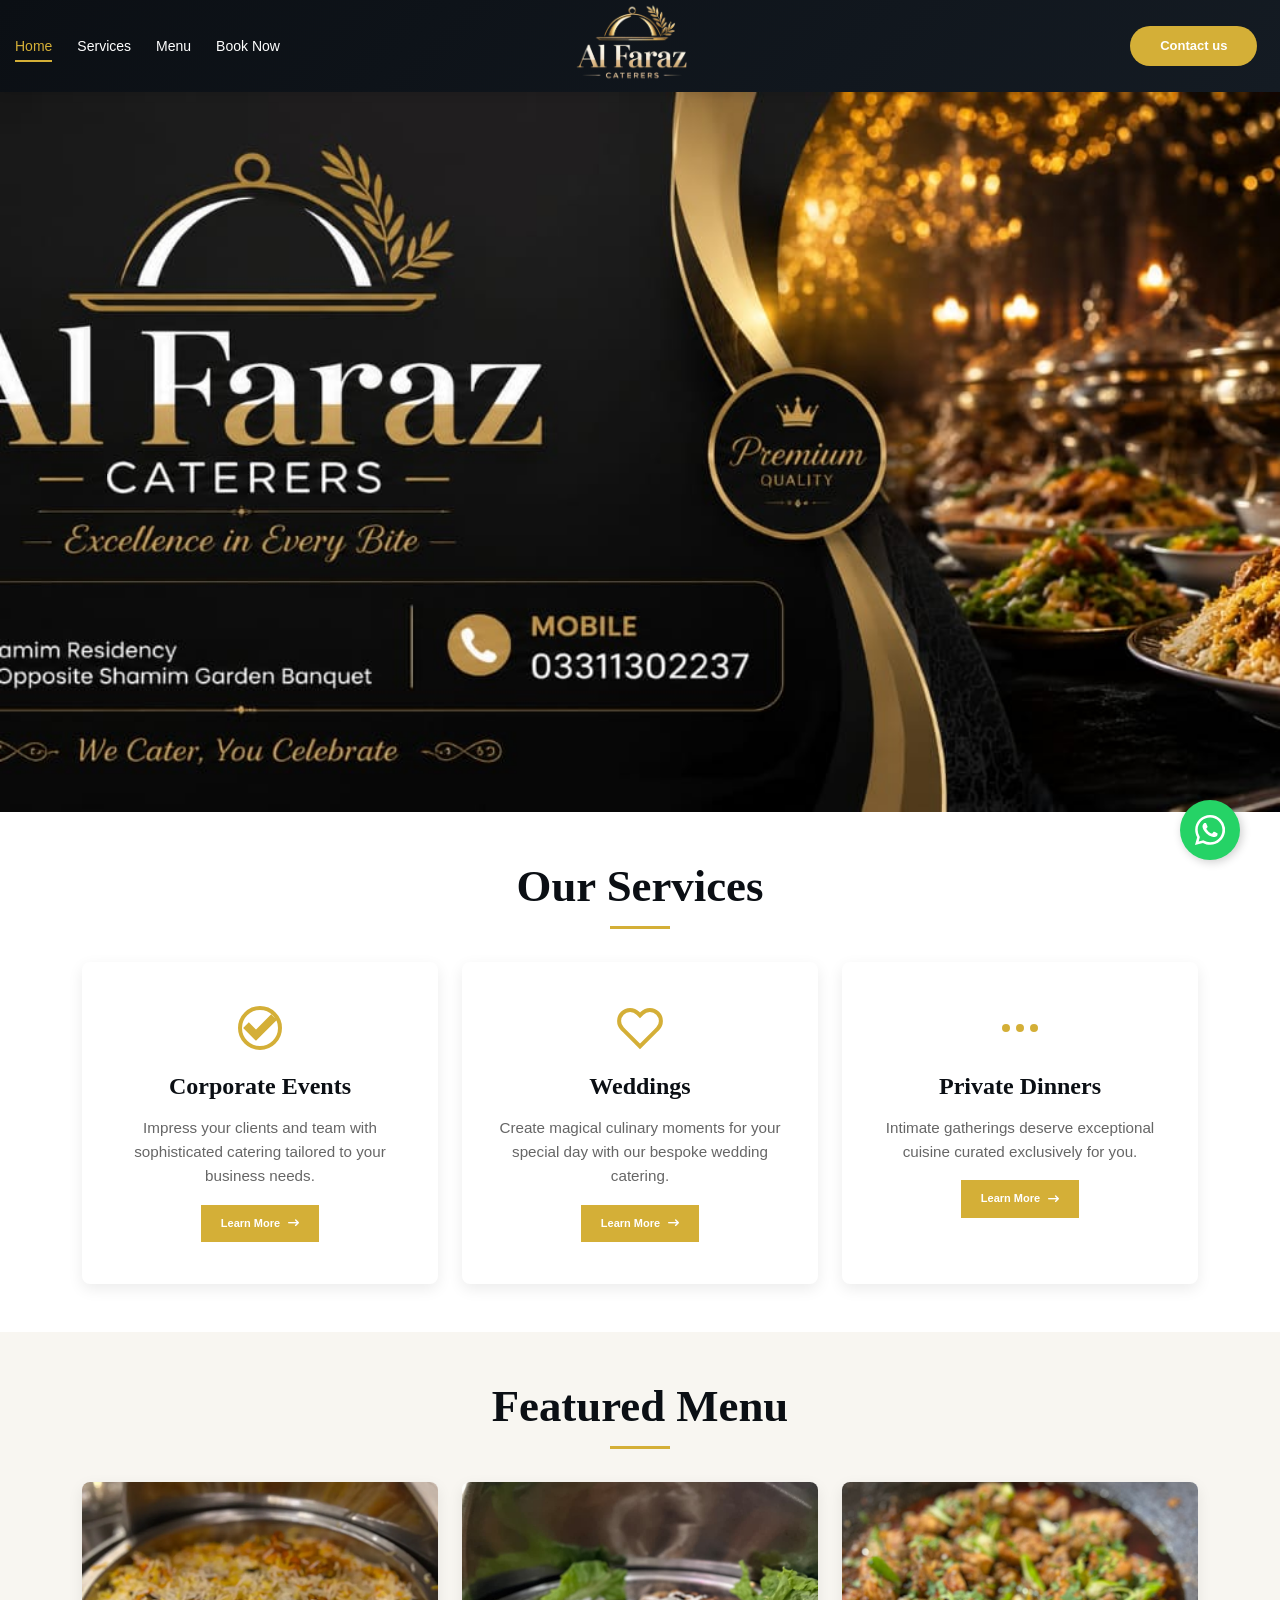
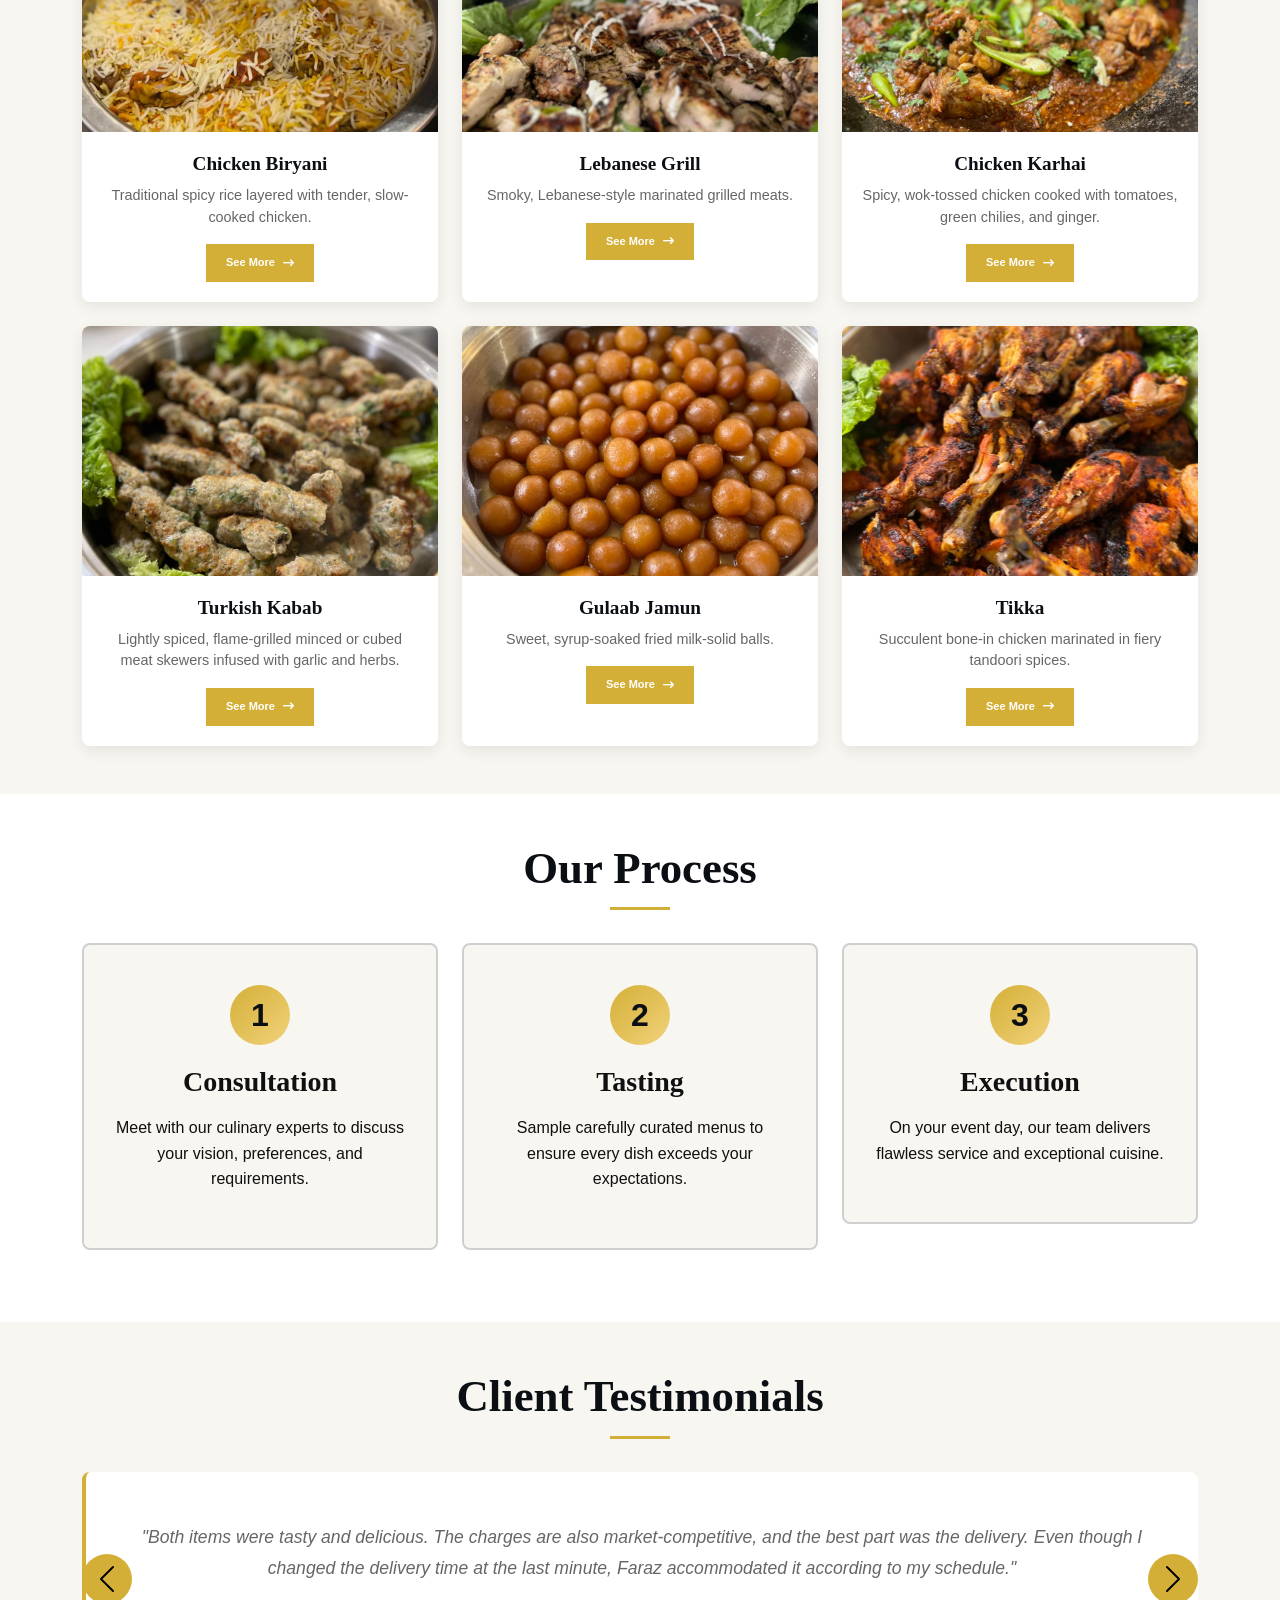
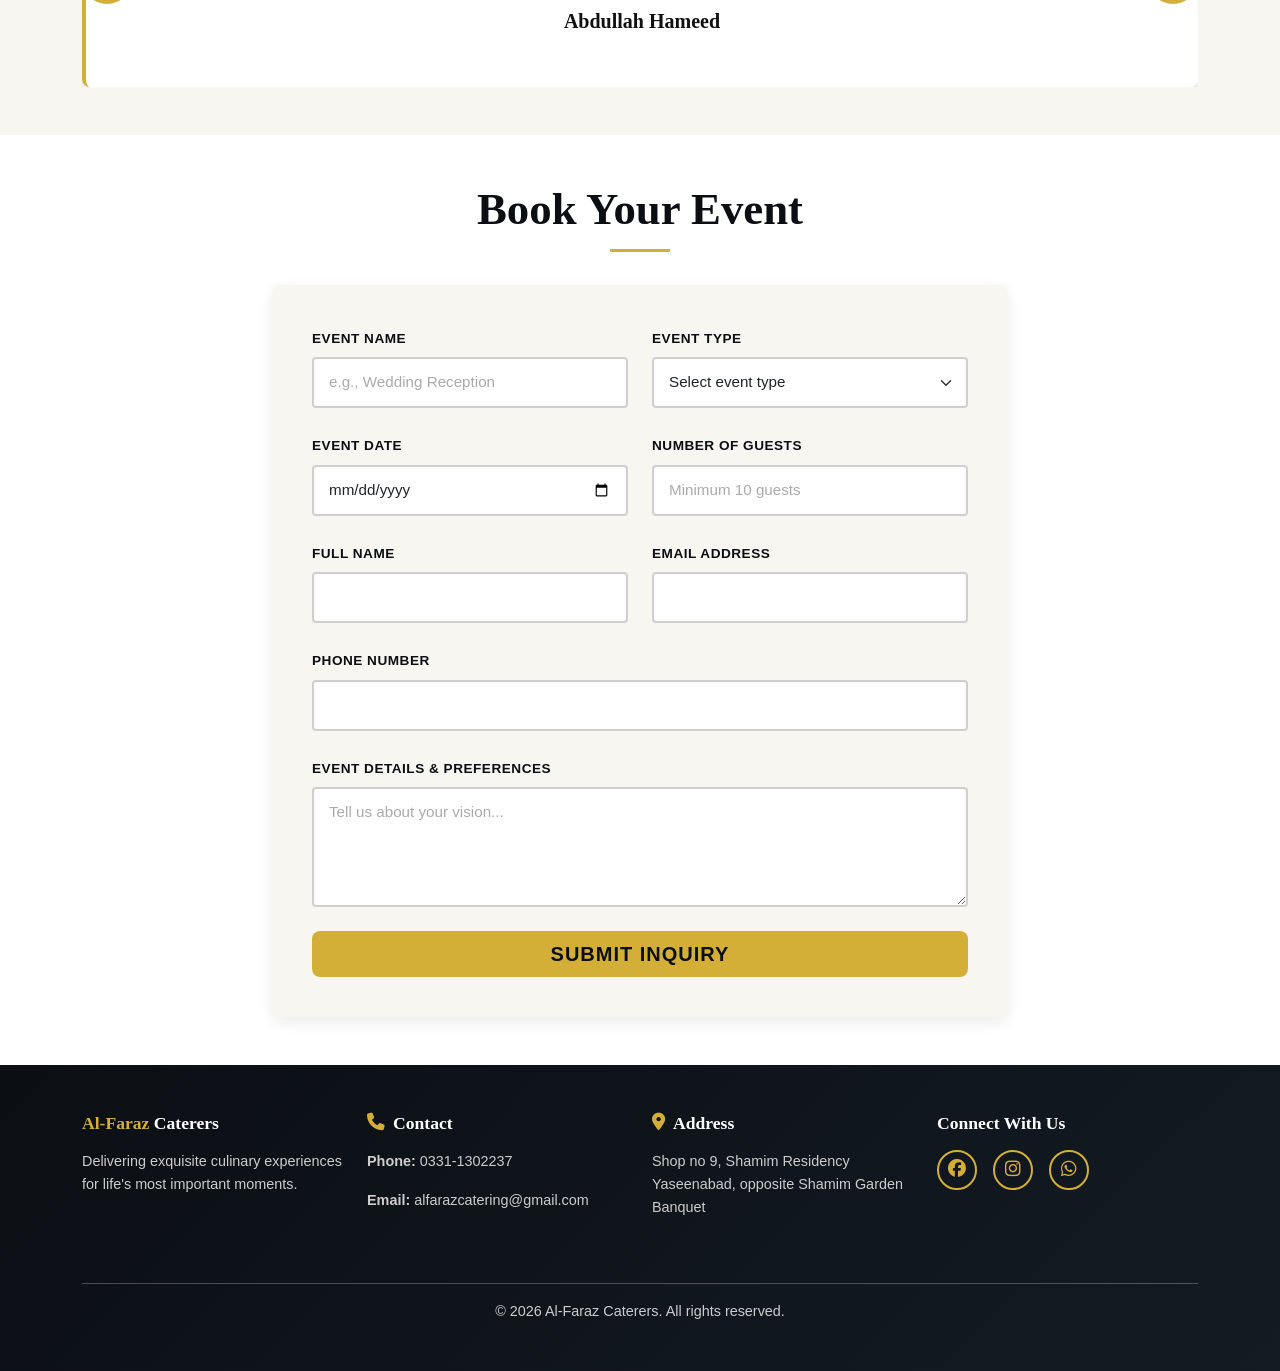
<file: index.html>
<!DOCTYPE html>
<html lang="en">
<head>
  <meta charset="UTF-8">
  <meta name="viewport" content="width=device-width, initial-scale=1.0">

  <!-- SEO Meta Tags -->
  <title>Al-Faraz Catering | Premium Event Catering in Karachi</title>
  <meta name="description" content="Al-Faraz Catering offers premium catering services for weddings, corporate events, and private dinners in Karachi. Authentic Pakistani cuisine and continental fusion. Pakistani, Chinese and BBQ making specialist">
  <meta name="keywords" content="catering, catering Karachi, famous catering, wedding catering, corporate catering, Pakistani catering, Al-Faraz catering, event catering, caterers, faraz catering, faraz caterers">
  <meta name="author" content="Al-Faraz Catering">
  <meta name="robots" content="index, follow">

  <link rel="canonical" href="https://www.alfarazcaterers.com/">

  <!-- Geo tags for local SEO (Karachi) -->
  <meta name="geo.region" content="PK-SD">
  <meta name="geo.placename" content="Karachi, Sindh, Pakistan">
<meta name="geo.position" content="24.917807;67.075572">
<meta name="ICBM" content="24.917807, 67.075572">

  <!-- Open Graph -->
  <meta property="og:site_name" content="Al-Faraz Catering">
  <meta property="og:title" content="Al-Faraz Catering | Premium Event Catering in Karachi">
  <meta property="og:description" content="Premium catering for weddings, corporate events & private dinners. Authentic Pakistani cuisine crafted with passion.">
  <meta property="og:type" content="website">
 
  <!-- og url -->

  <meta property="og:url" content="https://www.alfarazcaterers.com/">
  
  <!-- og image -->

  <meta property="og:image" content="https://www.alfarazcaterers.com/assets/faraz%20logo.png">
  <meta property="og:image:width" content="1200">
  <meta property="og:image:height" content="630">
  <meta property="og:locale" content="en_PK">

  <!-- FIX 4: Favicon  -->
  <link rel="icon" type="image/png" href="/assets/favicon.png">

  <!-- Preload critical assets -->
  <link rel="preload" href="./assets/poster 1.jpeg" as="image" fetchpriority="high">
  <link rel="preconnect" href="https://cdn.jsdelivr.net">
  <link rel="preconnect" href="https://cdnjs.cloudflare.com">

  <!-- Animations -->
  <link href="https://unpkg.com/aos@2.3.1/dist/aos.css" rel="stylesheet">
  <!-- Bootstrap CSS -->
  <link href="https://cdn.jsdelivr.net/npm/bootstrap@5.3.3/dist/css/bootstrap.min.css" rel="stylesheet">
  <!-- Font Awesome -->
  <link rel="stylesheet" href="https://cdnjs.cloudflare.com/ajax/libs/font-awesome/6.5.0/css/all.min.css" media="print" onload="this.media='all'">
  <noscript><link rel="stylesheet" href="https://cdnjs.cloudflare.com/ajax/libs/font-awesome/6.5.0/css/all.min.css"></noscript>
  <!-- Custom CSS -->
  <link rel="stylesheet" href="styles.css">

  <!-- Structured Data -->
  <script type="application/ld+json">
  {
    "@context": "https://schema.org",
    "@type": ["LocalBusiness", "FoodEstablishment"],
    "name": "Al-Faraz Catering",
    "description": "Premium catering services for weddings, corporate events and private dinners in Karachi.",
    "telephone": "+923311302237",
    "email": "alfarazcatering@gmail.com",
    "address": {
  "@type": "PostalAddress",
  "streetAddress": "Shop no 9, Shamim Residency, opposite Shamim Garden Banquet",
  "addressLocality": "Karachi",
  "addressRegion": "Sindh",
  "postalCode": "75950",
  "addressCountry": "PK"
},
"geo": {
  "@type": "GeoCoordinates",
  "latitude": 24.917807,
  "longitude": 67.075572
},
    "servesCuisine": ["Pakistani", "Continental"],
    "priceRange": "$$",
    "url": "https://www.alfarazcaterers.com/",
    "sameAs": [
      "https://www.instagram.com/alfarazcatering"
    ]
  }
  </script>
</head>
<body>

  <!-- Navigation -->
  <header class="header" role="banner">
    <nav class="navbar" id="navbar" aria-label="Main navigation">
      <div class="mylist" role="navigation">
        <ul>
          <li class="nav-item"><a class="nav-link active" aria-current="page" href="index.html">Home</a></li>
          <li class="nav-item"><a class="nav-link" href="services.html">Services</a></li>
          <li class="nav-item"><a class="nav-link" href="menu.html">Menu</a></li>
          <li class="nav-item me-0"><a class="nav-link" href="booking.html">Book Now</a></li>
        </ul>
      </div>

      <div class="logo">
        <a href="index.html">
          <img src="./assets/al faraz without bg.webp" width="160" height="auto" alt="Al-Faraz Catering Logo" fetchpriority="high">
        </a>
      </div>

      <div class="contactBtn">
        <a href="tel:+923311302237" class="contact-btn text-decoration-none" aria-label="Call us">
          <button type="button">Contact us</button>
        </a>
      </div>

      <input type="checkbox" id="click" aria-hidden="true">
      <label class="bar" for="click" id="bar" aria-label="Toggle mobile menu">
        <i class="fa-solid fa-bars" aria-hidden="true"></i>
      </label>

      <div class="list" role="navigation" aria-label="Mobile navigation">
        <ul>
          <li class="nav-item"><a class="nav-link" href="index.html">Home</a></li>
          <li class="nav-item"><a class="nav-link" href="services.html">Services</a></li>
          <li class="nav-item"><a class="nav-link" href="menu.html">Menu</a></li>
          <li class="nav-item me-0"><a class="nav-link" href="booking.html">Book Now</a></li>
        </ul>
        <div class="ps-4">
          <a href="tel:+923311302237" class="contact-btn text-decoration-none">
            <button type="button" class="Btn-2">Contact us</button>
          </a>
        </div>
      </div>
    </nav>
  </header>

  <!-- Hero Carousel -->
  <main>
   
    <div class="hero-section">
      <div class="heroimg">
        
      </div>
    </div>

    <!-- Services Section -->
    <section id="services" class="services-section py-5" aria-labelledby="services-heading">
      <div class="container">
        <h2 id="services-heading" class="text-center mb-5 section-title">Our Services</h2>
        <div class="row g-4">
          <div class="col-md-6 col-lg-4">
            <div class="service-card">
              <div class="service-icon" aria-hidden="true">
                <svg width="48" height="48" viewBox="0 0 24 24" fill="none" stroke="currentColor" stroke-width="2" focusable="false">
                  <path d="M12 2C6.48 2 2 6.48 2 12s4.48 10 10 10 10-4.48 10-10S17.52 2 12 2zm-2 15l-5-5 1.41-1.41L10 14.17l7.59-7.59L19 8l-9 9z"/>
                </svg>
              </div>
              <h3>Corporate Events</h3>
              <p>Impress your clients and team with sophisticated catering tailored to your business needs.</p>
              <div class="ButtonDiv d-flex justify-content-center">
                <a href="./services.html" class="button-Link" aria-label="Learn more about Corporate Events">
                  <button class="myBtn" type="button">Learn More <i class="fa-solid fa-arrow-right-long" aria-hidden="true"></i></button>
                </a>
              </div>
            </div>
          </div>
          <div class="col-md-6 col-lg-4">
            <div class="service-card">
              <div class="service-icon" aria-hidden="true">
                <svg width="48" height="48" viewBox="0 0 24 24" fill="none" stroke="currentColor" stroke-width="2" focusable="false">
                  <path d="M20.84 4.61a5.5 5.5 0 0 0-7.78 0L12 5.67l-1.06-1.06a5.5 5.5 0 0 0-7.78 7.78l1.06 1.06L12 21.23l7.78-7.78 1.06-1.06a5.5 5.5 0 0 0 0-7.78z"/>
                </svg>
              </div>
              <h3>Weddings</h3>
              <p>Create magical culinary moments for your special day with our bespoke wedding catering.</p>
              <div class="ButtonDiv d-flex justify-content-center">
                <a href="./services.html" class="button-Link" aria-label="Learn more about Wedding catering">
                  <button class="myBtn" type="button">Learn More <i class="fa-solid fa-arrow-right-long" aria-hidden="true"></i></button>
                </a>
              </div>
            </div>
          </div>
          <div class="col-md-6 col-lg-4">
            <div class="service-card">
              <div class="service-icon" aria-hidden="true">
                <svg width="48" height="48" viewBox="0 0 24 24" fill="none" stroke="currentColor" stroke-width="2" focusable="false">
                  <circle cx="12" cy="12" r="1"/><circle cx="19" cy="12" r="1"/><circle cx="5" cy="12" r="1"/>
                </svg>
              </div>
              <h3>Private Dinners</h3>
              <p>Intimate gatherings deserve exceptional cuisine curated exclusively for you.</p>
              <div class="ButtonDiv d-flex justify-content-center">
                <a href="./services.html" class="button-Link" aria-label="Learn more about Private Dinners">
                  <button class="myBtn" type="button">Learn More <i class="fa-solid fa-arrow-right-long" aria-hidden="true"></i></button>
                </a>
              </div>
            </div>
          </div>
        </div>
      </div>
    </section>

    <!-- Featured Menu -->
    <section id="menu" class="menu-section py-5" aria-labelledby="menu-heading">
      <div class="container">
        <h2 id="menu-heading" class="text-center mb-5 section-title">Featured Menu</h2>
        <div class="row g-4">

          <div class="col-md-6 col-lg-4">
            <div class="menu-card">
              <div class="menu-image">
                <img src="./assets/chicken biryai.webp" alt="Chicken Raseeli Biryani - slow-cooked beef layered rice" loading="lazy" width="400" height="250">
              </div>
              <div class="menu-content">
                <h4>Chicken Biryani</h4>
                <p>Traditional spicy rice layered with tender, slow-cooked chicken.</p>
                <div class="ButtonDiv d-flex justify-content-center">
                  <a href="./menu.html" class="button-Link" aria-label="See more about Chicken Biryani">
                    <button class="myBtn" type="button">See More <i class="fa-solid fa-arrow-right-long" aria-hidden="true"></i></button>
                  </a>
                </div>
              </div>
            </div>
          </div>

          <div class="col-md-6 col-lg-4">
            <div class="menu-card">
              <div class="menu-image">
                <img src="./assets/lebnize grill.jpeg" alt="Kunafa - shredded pastry with melted cheese and syrup" loading="lazy" width="400" height="250">
              </div>
              <div class="menu-content">
                <h4>Lebanese Grill</h4>
                <p>Smoky, Lebanese-style marinated grilled meats.</p>
                <div class="ButtonDiv d-flex justify-content-center">
                  <a href="./menu.html" class="button-Link" aria-label="See more about Lebanese Grill">
                    <button class="myBtn" type="button">See More <i class="fa-solid fa-arrow-right-long" aria-hidden="true"></i></button>
                  </a>
                </div>
              </div>
            </div>
          </div>

          <div class="col-md-6 col-lg-4">
            <div class="menu-card">
              <div class="menu-image">
                <img src="./assets/chicken karhai.jpeg" alt="Gajar Ka Halwa - carrot dessert with khoya and nuts" loading="lazy" width="400" height="250">
              </div>
              <div class="menu-content">
                <h4>Chicken Karhai</h4>
                <p>Spicy, wok-tossed chicken cooked with tomatoes, green chilies, and ginger.</p>
                <div class="ButtonDiv d-flex justify-content-center">
                  <a href="./menu.html" class="button-Link" aria-label="See more about Chicken Karhai">
                    <button class="myBtn" type="button">See More <i class="fa-solid fa-arrow-right-long" aria-hidden="true"></i></button>
                  </a>
                </div>
              </div>
            </div>
          </div>

          <div class="col-md-6 col-lg-4">
            <div class="menu-card">
              <div class="menu-image">
                <img src="./assets/turkish kabab.jpeg" alt="Raseeli White Biryani - creamy aromatic rice dish" loading="lazy" width="400" height="250">
              </div>
              <div class="menu-content">
                <h4>Turkish Kabab</h4>
                <p>Lightly spiced, flame-grilled minced or cubed meat skewers infused with garlic and herbs.</p>
                <div class="ButtonDiv d-flex justify-content-center">
                  <a href="./menu.html" class="button-Link" aria-label="See more about White Biryani">
                    <button class="myBtn" type="button">See More <i class="fa-solid fa-arrow-right-long" aria-hidden="true"></i></button>
                  </a>
                </div>
              </div>
            </div>
          </div>

          <div class="col-md-6 col-lg-4">
            <div class="menu-card">
              <div class="menu-image">
                <img src="./assets/gulab jamun.jpeg" alt="Mutton Karahi - wok-cooked mutton with ginger and tomatoes" loading="lazy" width="400" height="250">
              </div>
              <div class="menu-content">
                <h4>Gulaab Jamun</h4>
                <p>Sweet, syrup-soaked fried milk-solid balls.</p>
                <div class="ButtonDiv d-flex justify-content-center">
                  <a href="./menu.html" class="button-Link" aria-label="See more about Mutton Karahi">
                    <button class="myBtn" type="button">See More <i class="fa-solid fa-arrow-right-long" aria-hidden="true"></i></button>
                  </a>
                </div>
              </div>
            </div>
          </div>

          <div class="col-md-6 col-lg-4">
            <div class="menu-card">
              <div class="menu-image">
                <img src="./assets/chicken tikka.jpeg" alt="Tikka - tandoori chicken marinated in spices" loading="lazy" width="400" height="250">
              </div>
              <div class="menu-content">
                <h4>Tikka</h4>
                <p>Succulent bone-in chicken marinated in fiery tandoori spices.</p>
                <div class="ButtonDiv d-flex justify-content-center">
                  <a href="./menu.html" class="button-Link" aria-label="See more about Tikka">
                    <button class="myBtn" type="button">See More <i class="fa-solid fa-arrow-right-long" aria-hidden="true"></i></button>
                  </a>
                </div>
              </div>
            </div>
          </div>

        </div>
      </div>
    </section>

    <!-- Process Section -->
    <section id="process" class="process-section py-5" aria-labelledby="process-heading">
      <div class="container">
        <h2 id="process-heading" class="text-center mb-5 section-title">Our Process</h2>
        <div class="row">
          <div class="col-md-4 text-center mb-4">
            <div class="process-step">
              <div class="step-number" aria-hidden="true">1</div>
              <h3 class="mt-3 mb-3">Consultation</h3>
              <p>Meet with our culinary experts to discuss your vision, preferences, and requirements.</p>
            </div>
          </div>
          <div class="col-md-4 text-center mb-4">
            <div class="process-step">
              <div class="step-number" aria-hidden="true">2</div>
              <h3 class="mt-3 mb-3">Tasting</h3>
              <p>Sample carefully curated menus to ensure every dish exceeds your expectations.</p>
            </div>
          </div>
          <div class="col-md-4 text-center mb-4">
            <div class="process-step">
              <div class="step-number" aria-hidden="true">3</div>
              <h3 class="mt-3 mb-3">Execution</h3>
              <p>On your event day, our team delivers flawless service and exceptional cuisine.</p>
            </div>
          </div>
        </div>
      </div>
    </section>

    <!-- Testimonials Section -->
    <section id="testimonials" class="testimonials-section py-5" aria-labelledby="testimonials-heading">
      <div class="container">
        <h2 id="testimonials-heading" class="text-center mb-5 section-title">Client Testimonials</h2>
        <div class="carousel slide" id="testimonialCarousel" data-bs-ride="carousel" data-bs-interval="5000">
          <div class="carousel-inner">
            <div class="carousel-item active">
              <div class="testimonial-card">
                <div class="testimonial-content">
                  <blockquote class="testimonial-text">"Both items were tasty and delicious. The charges are also market-competitive, and the best part was the delivery. Even though I changed the delivery time at the last minute, Faraz accommodated it according to my schedule."</blockquote>
                  <h5 class="mt-4 mb-1">Abdullah Hameed</h5>
                </div>
              </div>
            </div>
            <div class="carousel-item">
              <div class="testimonial-card">
                <div class="testimonial-content">
                  <blockquote class="testimonial-text">"The food was absolutely delicious and prepared to perfection, while the professional service exceeded all of my expectations. Every detail was handled with care, making it a fantastic experience that I would highly recommend to anyone!"</blockquote>
                  <h5 class="mt-4 mb-1">Alizain Zulfiqar</h5>
                </div>
              </div>
            </div>
            <div class="carousel-item">
              <div class="testimonial-card">
                <div class="testimonial-content">
                  <blockquote class="testimonial-text">"I had an absolutely wonderful experience with Al Faraz Caterers and couldn't be more impressed. The food quality was outstanding and the taste was spot on, making it a major highlight of the event."</blockquote>
                  <h5 class="mt-4 mb-1">Khizar Shahid</h5>
                </div>
              </div>
            </div>
          </div>
          <button class="carousel-control-prev test-icon" type="button" data-bs-target="#testimonialCarousel" data-bs-slide="prev" aria-label="Previous testimonial">
            <span class="carousel-control-prev-icon" aria-hidden="true"></span>
          </button>
          <button class="carousel-control-next test-icon" type="button" data-bs-target="#testimonialCarousel" data-bs-slide="next" aria-label="Next testimonial">
            <span class="carousel-control-next-icon" aria-hidden="true"></span>
          </button>
        </div>
      </div>
    </section>

    <!-- Booking Form Section -->
    <section id="booking" class="booking-section py-5" aria-labelledby="booking-heading">
      <div class="container">
        <div class="row">
          <div class="col-lg-8 mx-auto">
            <h2 id="booking-heading" class="text-center mb-5 section-title">Book Your Event</h2>
            <form class="booking-form" id="bookingForm" novalidate>
              <div class="row mb-4">
                <div class="col-md-6">
                  <label for="eventName" class="form-label">Event Name</label>
                  <input type="text" class="form-control" id="eventName" placeholder="e.g., Wedding Reception" required autocomplete="off">
                </div>
                <div class="col-md-6">
                  <label for="eventType" class="form-label">Event Type</label>
                  <select class="form-select" id="eventType" required>
                    <option value="" disabled selected>Select event type</option>
                    <option>Corporate Event</option>
                    <option>Wedding</option>
                    <option>Private Dinner</option>
                    <option>Other</option>
                  </select>
                </div>
              </div>
              <div class="row mb-4">
                <div class="col-md-6">
                  <label for="eventDate" class="form-label">Event Date</label>
                  <input type="date" class="form-control" id="eventDate" required>
                </div>
                <div class="col-md-6">
                  <label for="guestCount" class="form-label">Number of Guests</label>
                  <input type="number" class="form-control" id="guestCount" min="10" placeholder="Minimum 10 guests" required>
                </div>
              </div>
              <div class="row mb-4">
                <div class="col-md-6">
                  <label for="name" class="form-label">Full Name</label>
                  <input type="text" class="form-control" id="name" required autocomplete="name">
                </div>
                <div class="col-md-6">
                  <label for="email" class="form-label">Email Address</label>
                  <input type="email" class="form-control" id="email" required autocomplete="email">
                </div>
              </div>
              <div class="row mb-4">
                <div class="col-12">
                  <label for="phone" class="form-label">Phone Number</label>
                  <input type="tel" class="form-control" id="phone" required autocomplete="tel">
                </div>
              </div>
              <div class="row mb-4">
                <div class="col-12">
                  <label for="details" class="form-label">Event Details & Preferences</label>
                  <textarea class="form-control" id="details" rows="4" placeholder="Tell us about your vision..."></textarea>
                </div>
              </div>
              <button type="submit" class="btn btn-gold btn-lg w-100">Submit Inquiry</button>
            </form>
          </div>
        </div>
      </div>
    </section>
  </main>

  <!-- WhatsApp Float -->
  <a href="https://wa.me/923311302237?text=Hi!%20I%20have%20a%20question%20about%20your%20services."
     class="whatsapp-float"
     target="_blank"
     rel="noopener noreferrer"
     aria-label="Chat with us on WhatsApp">
    <svg width="30" height="30" viewBox="0 0 24 24" fill="white" aria-hidden="true">
      <path d="M17.472 14.382c-.297-.149-1.758-.867-2.03-.967-.273-.099-.471-.148-.67.15-.197.297-.767.966-.94 1.164-.173.199-.347.223-.644.075-.297-.15-1.255-.463-2.39-1.475-.883-.788-1.48-1.761-1.653-2.059-.173-.297-.018-.458.13-.606.134-.133.298-.347.446-.52.149-.174.198-.298.298-.497.099-.198.05-.371-.025-.52-.075-.149-.669-1.612-.916-2.207-.242-.579-.487-.5-.669-.51-.173-.008-.371-.01-.57-.01-.198 0-.52.074-.792.372-.272.297-1.04 1.016-1.04 2.479 0 1.462 1.065 2.875 1.213 3.074.149.198 2.096 3.2 5.077 4.487.709.306 1.262.489 1.694.625.712.227 1.36.195 1.871.118.571-.085 1.758-.719 2.006-1.413.248-.694.248-1.289.173-1.413-.074-.124-.272-.198-.57-.347m-5.421 7.403h-.004a9.87 9.87 0 01-5.031-1.378l-.361-.214-3.741.982.998-3.648-.235-.374a9.86 9.86 0 01-1.51-5.26c.001-5.45 4.436-9.884 9.888-9.884 2.64 0 5.122 1.03 6.988 2.898a9.825 9.825 0 012.893 6.994c-.003 5.45-4.437 9.884-9.885 9.884m8.413-18.297A11.815 11.815 0 0012.05 0C5.495 0 .16 5.335.157 11.892c0 2.096.547 4.142 1.588 5.945L0 24l6.335-1.662c1.801.982 3.834 1.499 5.888 1.5c6.554 0 11.89-5.335 11.893-11.893a11.821 11.821 0 00-3.48-8.413z"/>
    </svg>
  </a>

  <!-- Footer -->
  <footer class="footer-section py-5" role="contentinfo">
    <div class="container">
      <div class="row mb-4">
        <div class="col-md-6 col-lg-3 col-12 mb-4 sections">
          <h5 class="mb-3"><span class="brand-gold">Al-Faraz</span> Caterers</h5>
          <p>Delivering exquisite culinary experiences for life's most important moments.</p>
        </div>
        <div class="col-md-6 col-lg-3 col-12 mb-4 sections">
          <h6 class="mb-3 d-flex gap-2"><i class="fa-solid fa-phone" aria-hidden="true"></i> Contact</h6>
          <p class="mt-3"><strong>Phone:</strong> <a href="tel:+923311302237" style="color:#ccc">0331-1302237</a></p>
          <p><strong>Email:</strong> <a href="mailto:alfarazcatering@gmail.com" style="color:#ccc">alfarazcatering@gmail.com</a></p>
        </div>
        <div class="col-md-6 col-12 col-lg-3 mb-4 sections">
          <h6 class="mb-3 d-flex gap-2"><i class="fa-solid fa-location-dot" aria-hidden="true"></i> Address</h6>
          <address class="mt-3" style="font-style:normal;color:#ccc;font-size:0.9rem;">Shop no 9, Shamim Residency Yaseenabad, opposite Shamim Garden Banquet</address>
        </div>
        <div class="col-md-6 col-lg-3 col-12 mb-4 sections last">
          <h6 class="mb-3">Connect With Us</h6>
          <div class="social-links">
            <div class="social-1">
              <a href="https://www.facebook.com/" class="social-link" target="_blank" rel="noopener noreferrer" aria-label="Visit our Facebook page">
                <i class="fa-brands fa-facebook" aria-hidden="true"></i>
              </a>
            </div>
            <div class="social-2">
              <a href="https://www.instagram.com/alfarazcatering" class="social-link" target="_blank" rel="noopener noreferrer" aria-label="Visit our Instagram page">
                <i class="fa-brands fa-instagram" aria-hidden="true"></i>
              </a>
            </div>
            <div class="social-3">
              <a href="https://wa.me/923311302237" class="social-link" target="_blank" rel="noopener noreferrer" aria-label="Contact us on WhatsApp">
                <i class="fa-brands fa-whatsapp" aria-hidden="true"></i>
              </a>
            </div>
          </div>
        </div>
      </div>
      <hr>
      <div class="row">
        <div class="col-12 text-center">
          <p class="mb-0">&copy; 2026 Al-Faraz Caterers. All rights reserved.</p>
        </div>
      </div>
    </div>
  </footer>

  <!-- Bootstrap JS (deferred) -->
   <script src="https://unpkg.com/aos@2.3.1/dist/aos.js"></script>
   <script>
  AOS.init();
</script>
  <script src="https://cdn.jsdelivr.net/npm/bootstrap@5.3.3/dist/js/bootstrap.bundle.min.js" defer></script>
  <script src="script.js" defer></script>
</body>
</html>
</file>
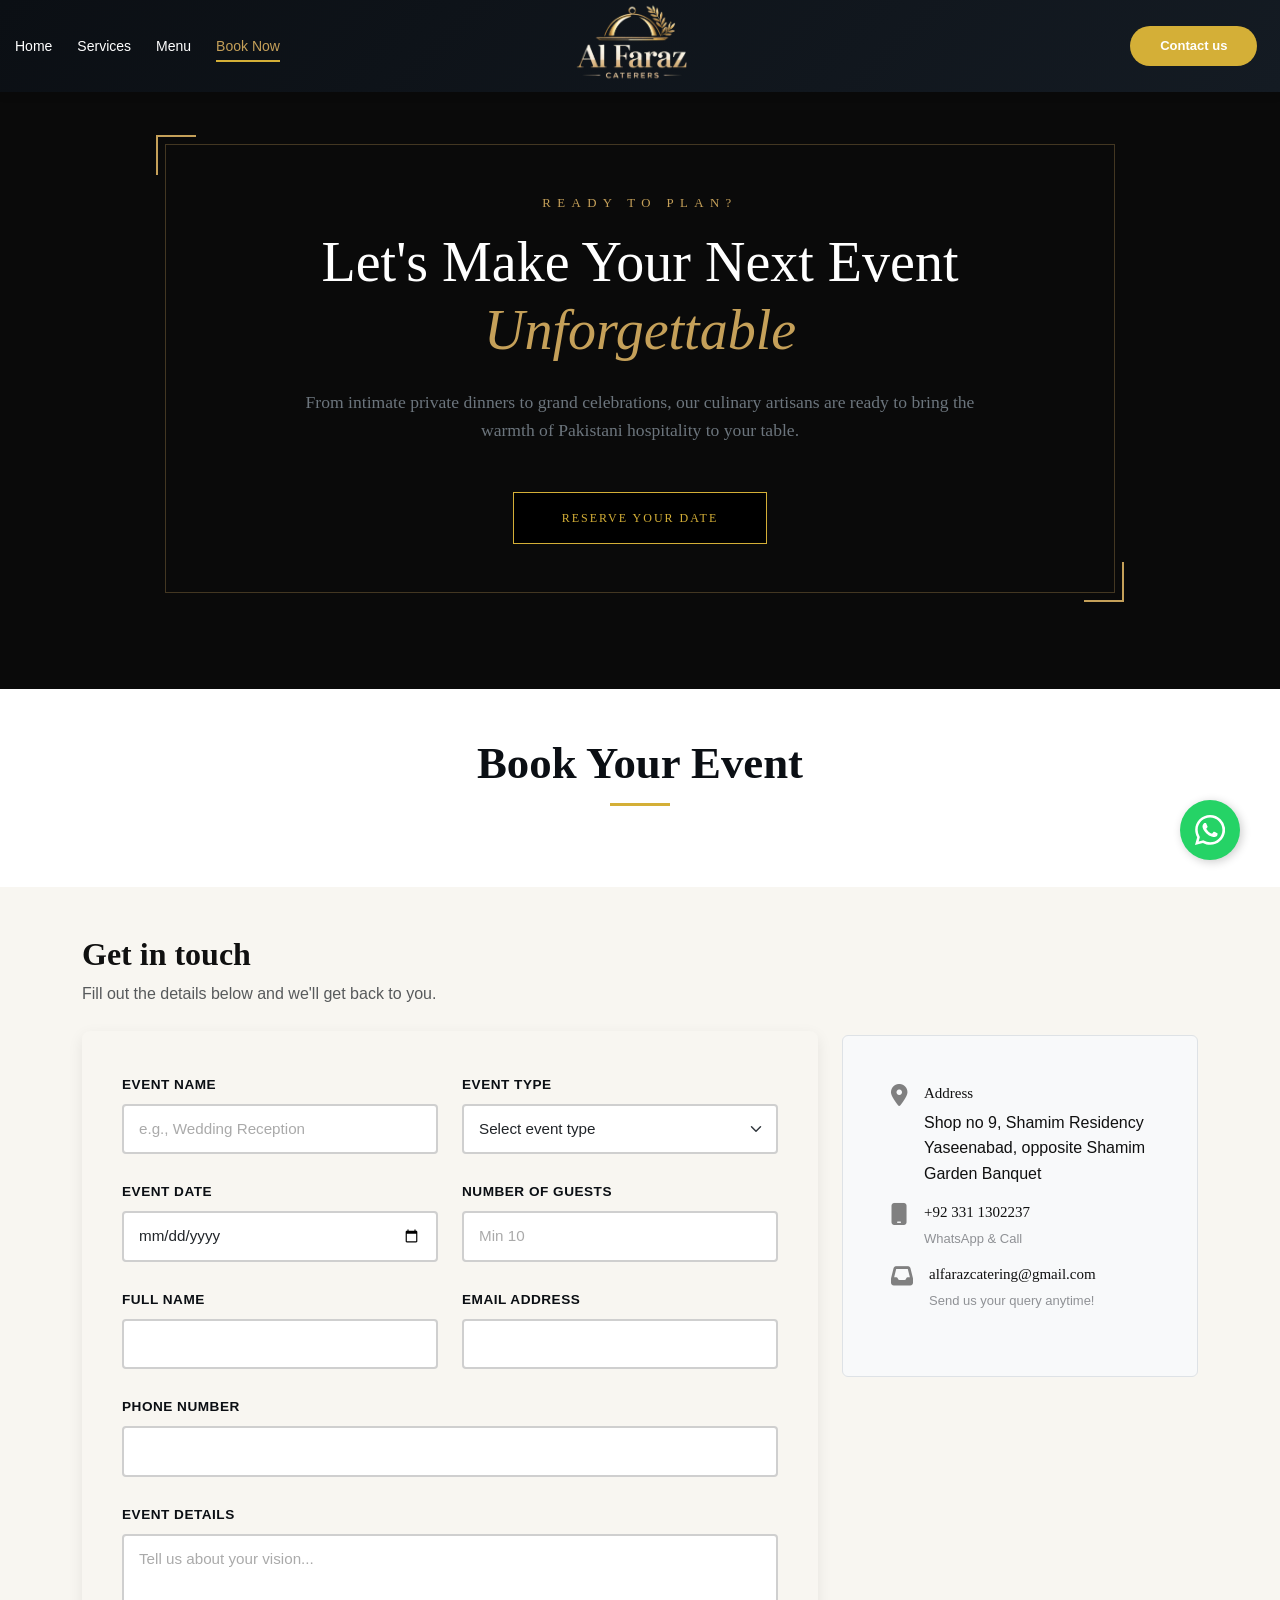
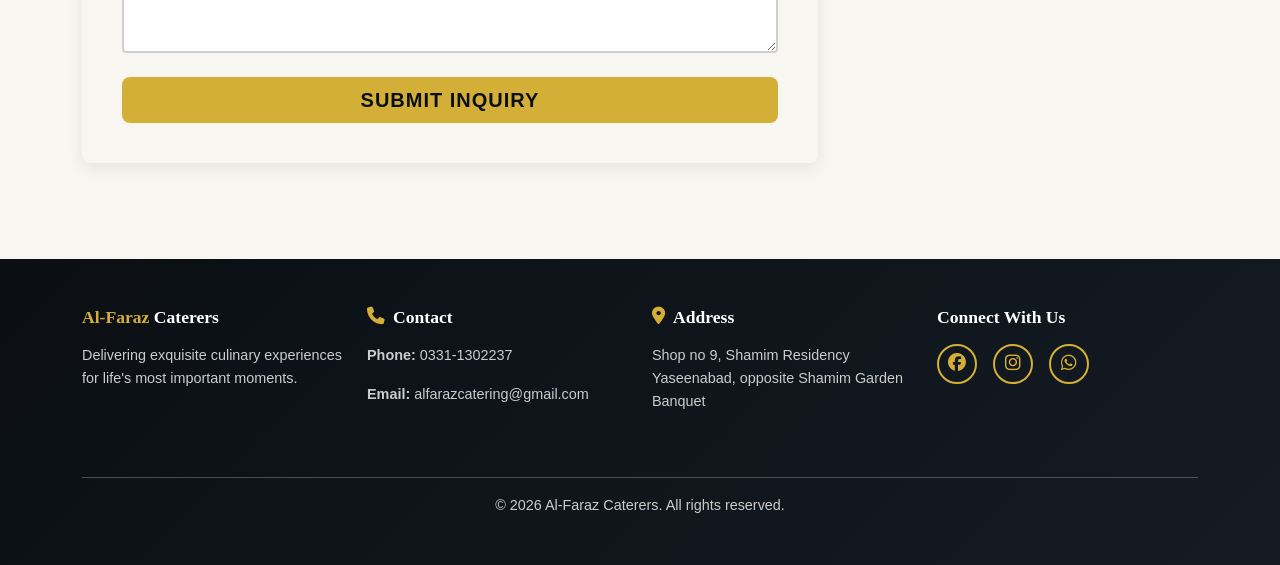
<file: booking.html>
<!DOCTYPE html>
<html lang="en">
<head>
  <meta charset="UTF-8">
  <meta name="viewport" content="width=device-width, initial-scale=1.0">

  <!-- SEO Meta Tags -->
  <title>Book Now | Al-Faraz Catering - Reserve Your Event in Karachi</title>
  <meta name="description" content="Book Al-Faraz Catering for your next event in Karachi. Fill out our booking form for weddings, corporate events, and private dinners. Fast response guaranteed.">
  <meta name="keywords" content="book catering Karachi, catering reservation, event booking, wedding caterer booking, corporate catering booking">
  <meta name="robots" content="index, follow">
  <link rel="canonical" href="https://alfarazcaterers.com/booking.html">

  <meta property="og:title" content="Book Now | Al-Faraz Catering">
  <meta property="og:description" content="Reserve Al-Faraz Catering for your event. We handle weddings, corporate events and private dinners across Karachi.">
  <meta property="og:type" content="website">
  <meta property="og:url" content="https://alfarazcaterers.com/booking.html">

   <link rel="icon" type="image/png" href="/assets/favicon.png">
  <link rel="preconnect" href="https://cdn.jsdelivr.net">
  <link rel="preconnect" href="https://cdnjs.cloudflare.com">

  <link rel="stylesheet" href="https://cdnjs.cloudflare.com/ajax/libs/font-awesome/6.5.0/css/all.min.css" media="print" onload="this.media='all'">
  <noscript><link rel="stylesheet" href="https://cdnjs.cloudflare.com/ajax/libs/font-awesome/6.5.0/css/all.min.css"></noscript>

<!-- animations -->
<link href="https://unpkg.com/aos@2.3.1/dist/aos.css" rel="stylesheet">
  <link href="https://cdn.jsdelivr.net/npm/bootstrap@5.3.3/dist/css/bootstrap.min.css" rel="stylesheet">

  <link rel="stylesheet" href="styles.css">
  <link rel="stylesheet" href="booking.css">
</head>
<body>

  <header class="header" role="banner">
    <nav class="navbar" id="navbar" aria-label="Main navigation">
      <div class="mylist">
        <ul>
          <li class="nav-item"><a class="nav-link" href="index.html">Home</a></li>
          <li class="nav-item"><a class="nav-link" href="services.html">Services</a></li>
          <li class="nav-item"><a class="nav-link" href="menu.html">Menu</a></li>
          <li class="nav-item me-0"><a class="nav-link active" aria-current="page" href="booking.html">Book Now</a></li>
        </ul>
      </div>
      <div class="logo">
        <a href="index.html">
          <img src="./assets/al faraz without bg.webp" width="160" height="auto" alt="Al-Faraz Catering Logo" fetchpriority="high">
        </a>
      </div>
      <div class="contactBtn">
        <a href="tel:+923311302237" class="contact-btn text-decoration-none" aria-label="Call us">
          <button type="button">Contact us</button>
        </a>
      </div>
      <input type="checkbox" id="click" aria-hidden="true">
      <label class="bar" for="click" id="bar" aria-label="Toggle mobile menu">
        <i class="fa-solid fa-bars" aria-hidden="true"></i>
      </label>
      <div class="list" role="navigation" aria-label="Mobile navigation">
        <ul>
          <li class="nav-item"><a class="nav-link" href="index.html">Home</a></li>
          <li class="nav-item"><a class="nav-link" href="services.html">Services</a></li>
          <li class="nav-item"><a class="nav-link" href="menu.html">Menu</a></li>
          <li class="nav-item me-0"><a class="nav-link" href="booking.html">Book Now</a></li>
        </ul>
        <div class="ps-4">
          <a href="tel:+923311302237" class="contact-btn text-decoration-none">
            <button type="button" class="Btn-2">Contact us</button>
          </a>
        </div>
      </div>
    </nav>
  </header>

  <main>
    <!-- Hero CTA -->
    <section class="cta-section py-5"  data-aos="fade-down" data-aos-duration="1500" aria-labelledby="booking-hero-heading" style="background-color:#0a0a0a;font-family:'Playfair Display',serif;">
      <div class="container py-md-5">
        <div class="row justify-content-center">
          <div class="col-lg-10 mt-5 text-center hero-cont border p-5 position-relative" style="border-color:rgba(197,160,89,0.3)!important;">
            <div class="position-absolute d-none d-md-block" style="top:-10px;left:-10px;width:40px;height:40px;border-top:2px solid #c5a059;border-left:2px solid #c5a059;" aria-hidden="true"></div>
            <div class="position-absolute d-none d-md-block" style="bottom:-10px;right:-10px;width:40px;height:40px;border-bottom:2px solid #c5a059;border-right:2px solid #c5a059;" aria-hidden="true"></div>

            <span class="text-uppercase d-block mb-3" style="color:#c5a059;font-size:0.8rem;letter-spacing:0.5em;">Ready to Plan?</span>
            <h1 id="booking-hero-heading" class="display-4 text-white mb-4">
              Let's Make Your Next Event <br>
              <span class="fst-italic" style="color:#c5a059;">Unforgettable</span>
            </h1>
            <p class="text-secondary mx-auto mb-5 lead" style="max-width:700px;font-size:1.1rem;">
              From intimate private dinners to grand celebrations, our culinary artisans are ready to bring the warmth of Pakistani hospitality to your table.
            </p>
            <div class="d-flex flex-column flex-sm-row justify-content-center gap-3">
              <a href="#booking" class="btn btn-gold-fill px-5 py-3 rounded-0 text-uppercase">Reserve Your Date</a>
            </div>
          </div>
        </div>
      </div>
    </section>

    <!-- Booking Section -->
    <section id="booking" class="booking-section my-booking py-5" aria-labelledby="booking-form-heading">
      <div class="container">
        <div class="row">
          <div class="col-lg-8 mx-auto">
            <h2 id="booking-form-heading" class="text-center mb-5 section-title">Book Your Event</h2>
          </div>
        </div>
      </div>
    </section>

    <div class="container my-5">
      <div class="row">
        <div class="col-12 col-lg-8 mb-sm-5 booking-main">
          <div class="mb-4">
            <h2 class="fw-bold">Get in touch</h2>
            <p class="text-muted">Fill out the details below and we'll get back to you.</p>
          </div>

          <form class="booking-form" id="bookingForm2" novalidate>
            <div class="row mb-4">
              <div class="col-md-6">
                <label for="eventName" class="form-label">Event Name</label>
                <input type="text" class="form-control" id="eventName" placeholder="e.g., Wedding Reception" required autocomplete="off">
              </div>
              <div class="col-md-6">
                <label for="eventType" class="form-label">Event Type</label>
                <select class="form-select" id="eventType" required>
                  <option value="" disabled selected>Select event type</option>
                  <option>Corporate Event</option>
                  <option>Wedding</option>
                  <option>Private Dinner</option>
                  <option>Other</option>
                </select>
              </div>
            </div>
            <div class="row mb-4">
              <div class="col-md-6">
                <label for="eventDate" class="form-label">Event Date</label>
                <input type="date" class="form-control" id="eventDate" required>
              </div>
              <div class="col-md-6">
                <label for="guestCount" class="form-label">Number of Guests</label>
                <input type="number" class="form-control" id="guestCount" min="10" placeholder="Min 10" required>
              </div>
            </div>
            <div class="row mb-4">
              <div class="col-md-6">
                <label for="name" class="form-label">Full Name</label>
                <input type="text" class="form-control" id="name" required autocomplete="name">
              </div>
              <div class="col-md-6">
                <label for="email" class="form-label">Email Address</label>
                <input type="email" class="form-control" id="email" required autocomplete="email">
              </div>
            </div>
            <div class="row mb-4">
              <div class="col-12">
                <label for="phone" class="form-label">Phone Number</label>
                <input type="tel" class="form-control" id="phone" required autocomplete="tel">
              </div>
            </div>
            <div class="row mb-4">
              <div class="col-12">
                <label for="details" class="form-label">Event Details</label>
                <textarea class="form-control" id="details" rows="4" placeholder="Tell us about your vision..."></textarea>
              </div>
            </div>
            <button type="submit" class="btn btn-gold btn-lg w-100">Submit Inquiry</button>
          </form>
        </div>

        <div class="col-12 col-lg-4 contact-sec2 d-flex align-items-start">
          <div class="address p-5 bg-light border rounded w-100">
            <div class="sec-1 gap-3">
              <div class="icon"><i class="fa-solid fa-location-dot" aria-hidden="true"></i></div>
              <div class="content">
                <h3>Address</h3>
                <address style="font-style:normal;">Shop no 9, Shamim Residency Yaseenabad, opposite Shamim Garden Banquet</address>
              </div>
            </div>
            <div class="sec-2 gap-3">
              <div class="icon"><i class="fa-solid fa-mobile" aria-hidden="true"></i></div>
              <div class="content">
                <h3><a href="tel:+923311302237" style="color:inherit;text-decoration:none;">+92 331 1302237</a></h3>
                <p>WhatsApp &amp; Call</p>
              </div>
            </div>
            <div class="sec-3 gap-3">
              <div class="icon"><i class="fa-solid fa-inbox" aria-hidden="true"></i></div>
              <div class="content">
                <h3><a href="mailto:alfarazcatering@gmail.com" style="color:inherit;text-decoration:none;">alfarazcatering@gmail.com</a></h3>
                <p>Send us your query anytime!</p>
              </div>
            </div>
          </div>
        </div>
      </div>
    </div>
  </main>

  <!-- WhatsApp Float -->
  <a href="https://wa.me/923311302237?text=Hi!%20I%20have%20a%20question%20about%20your%20services."
     class="whatsapp-float" target="_blank" rel="noopener noreferrer" aria-label="Chat with us on WhatsApp">
    <svg width="30" height="30" viewBox="0 0 24 24" fill="white" aria-hidden="true">
      <path d="M17.472 14.382c-.297-.149-1.758-.867-2.03-.967-.273-.099-.471-.148-.67.15-.197.297-.767.966-.94 1.164-.173.199-.347.223-.644.075-.297-.15-1.255-.463-2.39-1.475-.883-.788-1.48-1.761-1.653-2.059-.173-.297-.018-.458.13-.606.134-.133.298-.347.446-.52.149-.174.198-.298.298-.497.099-.198.05-.371-.025-.52-.075-.149-.669-1.612-.916-2.207-.242-.579-.487-.5-.669-.51-.173-.008-.371-.01-.57-.01-.198 0-.52.074-.792.372-.272.297-1.04 1.016-1.04 2.479 0 1.462 1.065 2.875 1.213 3.074.149.198 2.096 3.2 5.077 4.487.709.306 1.262.489 1.694.625.712.227 1.36.195 1.871.118.571-.085 1.758-.719 2.006-1.413.248-.694.248-1.289.173-1.413-.074-.124-.272-.198-.57-.347m-5.421 7.403h-.004a9.87 9.87 0 01-5.031-1.378l-.361-.214-3.741.982.998-3.648-.235-.374a9.86 9.86 0 01-1.51-5.26c.001-5.45 4.436-9.884 9.888-9.884 2.64 0 5.122 1.03 6.988 2.898a9.825 9.825 0 012.893 6.994c-.003 5.45-4.437 9.884-9.885 9.884m8.413-18.297A11.815 11.815 0 0012.05 0C5.495 0 .16 5.335.157 11.892c0 2.096.547 4.142 1.588 5.945L0 24l6.335-1.662c1.801.982 3.834 1.499 5.888 1.5c6.554 0 11.89-5.335 11.893-11.893a11.821 11.821 0 00-3.48-8.413z"/>
    </svg>
  </a>

  <!-- Footer -->
  <footer class="footer-section py-5" role="contentinfo">
    <div class="container">
      <div class="row mb-4">
        <div class="col-md-6 col-lg-3 col-12 mb-4 sections">
          <h5 class="mb-3"><span class="brand-gold">Al-Faraz</span> Caterers</h5>
          <p>Delivering exquisite culinary experiences for life's most important moments.</p>
        </div>
        <div class="col-md-6 col-lg-3 col-12 mb-4 sections">
          <h6 class="mb-3 d-flex gap-2"><i class="fa-solid fa-phone" aria-hidden="true"></i> Contact</h6>
          <p class="mt-3"><strong>Phone:</strong> <a href="tel:+923311302237" style="color:#ccc">0331-1302237</a></p>
          <p><strong>Email:</strong> <a href="mailto:alfarazcatering@gmail.com" style="color:#ccc">alfarazcatering@gmail.com</a></p>
        </div>
        <div class="col-md-6 col-12 col-lg-3 mb-4 sections">
          <h6 class="mb-3 d-flex gap-2"><i class="fa-solid fa-location-dot" aria-hidden="true"></i> Address</h6>
          <address class="mt-3" style="font-style:normal;color:#ccc;font-size:0.9rem;">Shop no 9, Shamim Residency Yaseenabad, opposite Shamim Garden Banquet</address>
        </div>
        <div class="col-md-6 col-lg-3 col-12 mb-4 sections last">
          <h6 class="mb-3">Connect With Us</h6>
          <div class="social-links">
            <div class="social-1">
              <a href="https://www.facebook.com/" class="social-link" target="_blank" rel="noopener noreferrer" aria-label="Facebook"><i class="fa-brands fa-facebook" aria-hidden="true"></i></a>
            </div>
            <div class="social-2">
              <a href="https://www.instagram.com/alfarazcatering" class="social-link" target="_blank" rel="noopener noreferrer" aria-label="Instagram"><i class="fa-brands fa-instagram" aria-hidden="true"></i></a>
            </div>
            <div class="social-3">
              <a href="https://wa.me/923311302237" class="social-link" target="_blank" rel="noopener noreferrer" aria-label="WhatsApp"><i class="fa-brands fa-whatsapp" aria-hidden="true"></i></a>
            </div>
          </div>
        </div>
      </div>
      <hr>
      <div class="row">
        <div class="col-12 text-center">
          <p class="mb-0">&copy; 2026 Al-Faraz Caterers. All rights reserved.</p>
        </div>
      </div>
    </div>
  </footer>
<script src="https://unpkg.com/aos@2.3.1/dist/aos.js"></script>
<script>
  AOS.init();
</script>
  <script src="https://cdn.jsdelivr.net/npm/bootstrap@5.3.3/dist/js/bootstrap.bundle.min.js" defer></script>
  <script src="booking.js" defer></script>
  <script src="script.js" defer></script>
</body>
</html>
</file>
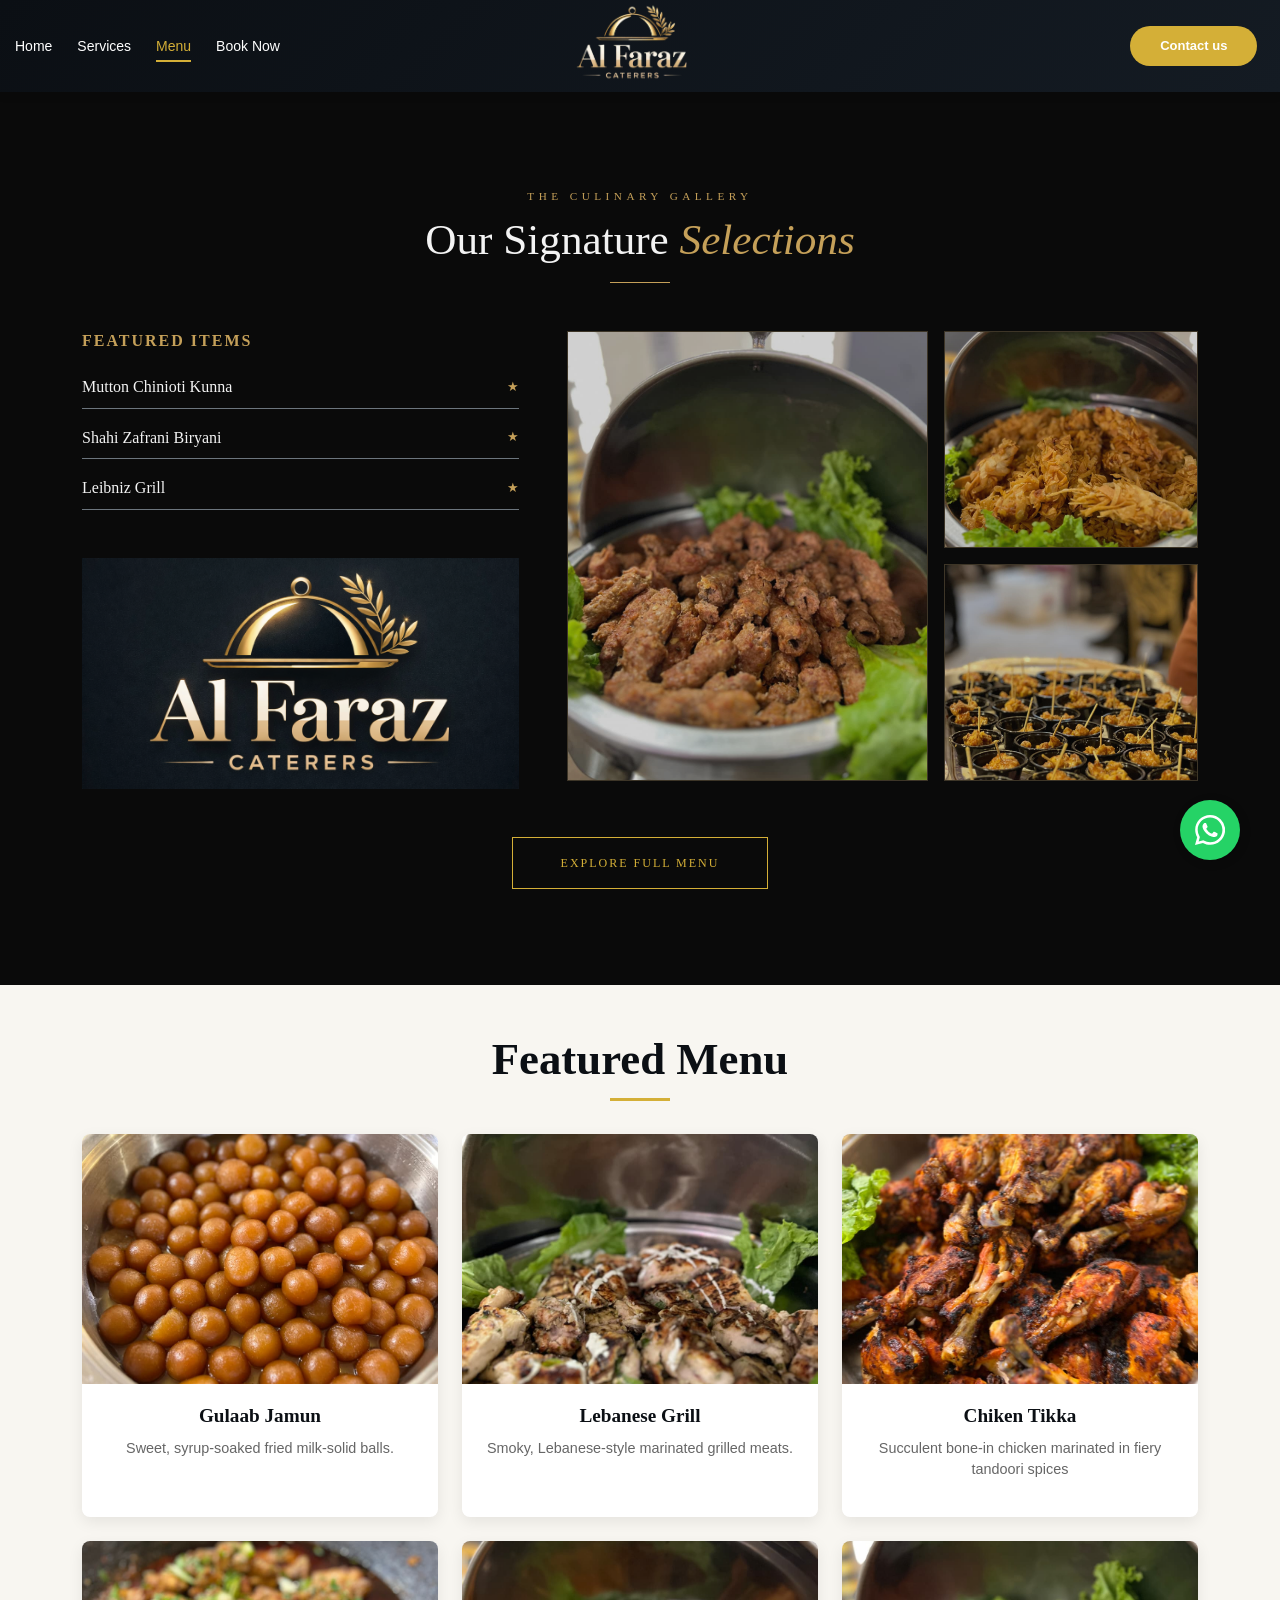
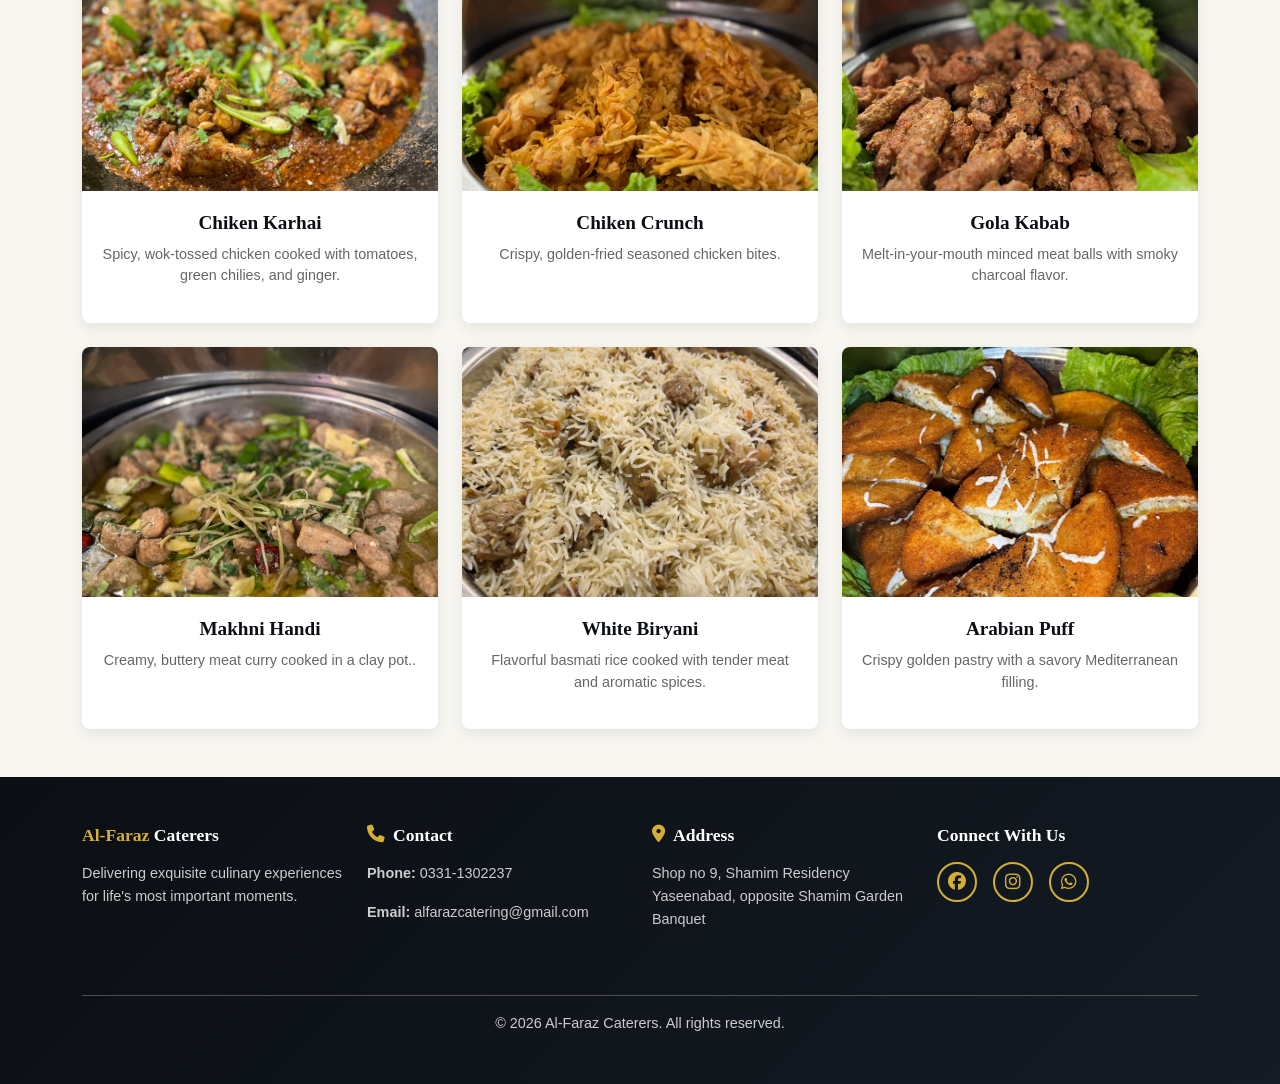
<file: menu.html>
<!DOCTYPE html>
<html lang="en">
<head>
  <meta charset="UTF-8">
  <meta name="viewport" content="width=device-width, initial-scale=1.0">

  <!-- SEO Meta Tags -->
  <title>Our Menu | Al-Faraz Catering - Authentic Pakistani & Continental Cuisine</title>
  <meta name="description" content="Explore Al-Faraz Catering's signature menu: Beef Biryani, Mutton Karahi, Kunafa, Tikka, and more. Premium Pakistani and continental catering in Karachi.">
  <meta name="keywords" content="catering menu Karachi, biryani catering, mutton karahi, tikka catering, kunafa, Pakistani food catering">
  <meta name="robots" content="index, follow">
  <link rel="canonical" href="https://alfarazcaterers.com/menu.html">

  <!-- Open Graph -->
  <meta property="og:title" content="Our Menu | Al-Faraz Catering">
  <meta property="og:description" content="Explore our signature menu featuring authentic Pakistani and continental dishes for every event.">
  <meta property="og:type" content="website">
  <meta property="og:url" content="https://alfarazcaterers.com/menu.html">

  <!-- Favicon -->
    <link rel="icon" type="image/png" href="/assets/favicon.png">

  <link rel="preconnect" href="https://cdn.jsdelivr.net">
  <link rel="preconnect" href="https://cdnjs.cloudflare.com">

<!-- animations -->
<link href="https://unpkg.com/aos@2.3.1/dist/aos.css" rel="stylesheet">

  <link href="https://cdn.jsdelivr.net/npm/bootstrap@5.3.3/dist/css/bootstrap.min.css" rel="stylesheet">
  <link rel="stylesheet" href="https://cdnjs.cloudflare.com/ajax/libs/font-awesome/6.5.0/css/all.min.css" media="print" onload="this.media='all'">
  <noscript><link rel="stylesheet" href="https://cdnjs.cloudflare.com/ajax/libs/font-awesome/6.5.0/css/all.min.css"></noscript>

  <link rel="stylesheet" href="styles.css">
  <link rel="stylesheet" href="menu.css">
</head>
<body>

  <header class="header" role="banner">
    <nav class="navbar" id="navbar" aria-label="Main navigation">
      <div class="mylist">
        <ul>
          <li class="nav-item"><a class="nav-link" href="index.html">Home</a></li>
          <li class="nav-item"><a class="nav-link" href="services.html">Services</a></li>
          <li class="nav-item"><a class="nav-link active" aria-current="page" href="menu.html">Menu</a></li>
          <li class="nav-item me-0"><a class="nav-link" href="booking.html">Book Now</a></li>
        </ul>
      </div>
      <div class="logo">
        <a href="index.html">
          <img src="./assets/al faraz without bg.webp" width="160" height="auto" alt="Al-Faraz Catering Logo" fetchpriority="high">
        </a>
      </div>
      <div class="contactBtn">
        <a href="tel:+923311302237" class="contact-btn text-decoration-none" aria-label="Call us">
          <button type="button">Contact us</button>
        </a>
      </div>
      <input type="checkbox" id="click" aria-hidden="true">
      <label class="bar" for="click" id="bar" aria-label="Toggle mobile menu">
        <i class="fa-solid fa-bars" aria-hidden="true"></i>
      </label>
      <div class="list" role="navigation" aria-label="Mobile navigation">
        <ul>
          <li class="nav-item"><a class="nav-link" href="index.html">Home</a></li>
          <li class="nav-item"><a class="nav-link" href="services.html">Services</a></li>
          <li class="nav-item"><a class="nav-link" href="menu.html">Menu</a></li>
          <li class="nav-item me-0"><a class="nav-link" href="booking.html">Book Now</a></li>
        </ul>
        <div class="ps-4">
          <a href="tel:+923311302237" class="contact-btn text-decoration-none">
            <button type="button" class="Btn-2">Contact us</button>
          </a>
        </div>
      </div>
    </nav>
  </header>

  <main>
    <!-- Hero / Signature Selections -->
    <section class="menu-hero-section py-5" data-aos="fade-down" data-aos-duration="1500" aria-labelledby="menu-hero-heading" style="background-color:#0a0a0a;color:#f3f3f3;font-family:'Playfair Display',serif;overflow-x:hidden;">
      <div class="container py-lg-5 py-3">
        <div class="text-center mb-5">
          <span class="text-uppercase d-block mb-2" style="color:#c5a059;font-size:0.7rem;letter-spacing:0.4em;">The Culinary Gallery</span>
          <h1 id="menu-hero-heading" class="display-5 fw-normal" style="color:#f3f3f3;font-size:calc(1.5rem + 1.5vw);">Our Signature <span class="fst-italic" style="color:#c5a059;">Selections</span></h1>
          <div class="mx-auto mt-3" style="height:1px;width:60px;background-color:#c5a059;" aria-hidden="true"></div>
        </div>

        <div class="row g-lg-5 g-4 align-items-start">
          <div class="col-lg-5 order-2 order-lg-1">
            <div class="menu-category mb-5">
              <h2 class="text-uppercase mb-4 menu-title" style="font-size:1rem;">Featured Items</h2>
              <ul class="list-unstyled">
                <li class="menu-item d-flex justify-content-between align-items-center mb-3 border-bottom border-secondary pb-2">
                  <span>Mutton Chinioti Kunna</span><span class="star-icon" aria-hidden="true">★</span>
                </li>
                <li class="menu-item d-flex justify-content-between align-items-center mb-3 border-bottom border-secondary pb-2">
                  <span>Shahi Zafrani Biryani</span><span class="star-icon" aria-hidden="true">★</span>
                </li>
                <li class="menu-item d-flex justify-content-between align-items-center mb-3 border-bottom border-secondary pb-2">
                  <span>Leibniz Grill</span><span class="star-icon" aria-hidden="true">★</span>
                </li>
              </ul>
            </div>
            <div class="menu-category">
              <img src="./assets/faraz logo.png" >
            </div>
          </div>

          <div class="col-lg-7 order-1 order-lg-2 mb-4 mb-lg-0">
            <div class="row g-2 g-md-3">
              <div class="col-7">
                <div class="img-container main-img-box">
                  <img src="./assets/gola kabab.jpeg" class="menu-img" alt="Signature Mutton Karahi dish" fetchpriority="high" width="420" height="320">
                </div>
              </div>
              <div class="col-5">
                <div class="row g-2 g-md-3">
                  <div class="col-12">
                    <div class="img-container side-img-box">
                      <img src="./assets/crunch.jpeg" class="menu-img" alt="Shahi Tikka appetizer" loading="lazy" width="200" height="150">
                    </div>
                  </div>
                  <div class="col-12">
                    <div class="img-container side-img-box">
                      <img src="./assets/dynamide chicken.jpeg" class="menu-img" alt="Dessert selection" loading="lazy" width="200" height="150">
                    </div>
                  </div>
                </div>
              </div>
            </div>
          </div>
        </div>

        <div class="text-center mt-5">
          <a href="#menu" class="btn btn-outline-gold rounded-0 px-5 py-3">Explore Full Menu</a>
        </div>
      </div>
    </section>

    <!-- Featured Menu Gallery -->
    <section id="menu" class="menu-section py-5" aria-labelledby="featured-menu-heading">
      <div class="container">
        <h2 id="featured-menu-heading" class="text-center mb-5 section-title">Featured Menu</h2>
        <div class="row g-4">

          <div class="col-md-6 col-lg-4">
            <div class="menu-card">
              <div class="menu-image">
                <img src="./assets/gulab jamun.jpeg" alt="Beef Biryani - traditional spicy layered rice" loading="lazy" width="400" height="250">
              </div>
              <div class="menu-content">
                <h3>Gulaab Jamun</h3>
                <p>Sweet, syrup-soaked fried milk-solid balls.</p>
              </div>
            </div>
          </div>

          <div class="col-md-6 col-lg-4">
            <div class="menu-card">
              <div class="menu-image">
                <img src="./assets/lebnize grill.jpeg" alt="Kunafa - warm shredded pastry with cheese and syrup" loading="lazy" width="400" height="250">
              </div>
              <div class="menu-content">
                <h3>Lebanese Grill</h3>
                <p>Smoky, Lebanese-style marinated grilled meats.</p>
              </div>
            </div>
          </div>

          <div class="col-md-6 col-lg-4">
            <div class="menu-card">
              <div class="menu-image">
                <img src="./assets/chicken tikka.jpeg" alt="Gajar Ka Halwa - carrot dessert with khoya and nuts" loading="lazy" width="400" height="250">
              </div>
              <div class="menu-content">
                <h3>Chiken Tikka</h3>
                <p>Succulent bone-in chicken marinated in fiery tandoori spices</p>
              </div>
            </div>
          </div>

          <div class="col-md-6 col-lg-4">
            <div class="menu-card">
              <div class="menu-image">
                <img src="./assets/chicken karhai.jpeg" alt="Gola Kabab - minced meat with smoky charcoal flavor" loading="lazy" width="400" height="250">
              </div>
              <div class="menu-content">
                <h3>Chiken Karhai</h3>
                <p>Spicy, wok-tossed chicken cooked with tomatoes, green chilies, and ginger.</p>
              </div>
            </div>
          </div>

          <div class="col-md-6 col-lg-4">
            <div class="menu-card">
              <div class="menu-image">
                <img src="./assets/crunch.jpeg" alt="Mutton Karahi - wok-cooked mutton with ginger and tomatoes" loading="lazy" width="400" height="250">
              </div>
              <div class="menu-content">
                <h3>Chiken Crunch</h3>
                <p>Crispy, golden-fried seasoned chicken bites.</p>
              </div>
            </div>
          </div>

          <div class="col-md-6 col-lg-4">
            <div class="menu-card">
              <div class="menu-image">
                <img src="./assets/gola kabab.jpeg" alt="Rogani Naan - butter-glazed bread with sesame seeds" loading="lazy" width="400" height="250">
              </div>
              <div class="menu-content">
                <h3>Gola Kabab</h3>
                <p>Melt-in-your-mouth minced meat balls with smoky charcoal flavor.</p>
              </div>
            </div>
          </div>

          <div class="col-md-6 col-lg-4">
            <div class="menu-card">
              <div class="menu-image">
                <img src="./assets/Makhni Handi.jpeg" alt="Tikka - tandoori marinated chicken" loading="lazy" width="400" height="250">
              </div>
              <div class="menu-content">
                <h3>Makhni Handi</h3>
                <p>Creamy, buttery meat curry cooked in a clay pot..</p>
              </div>
            </div>
          </div>

          <div class="col-md-6 col-lg-4">
            <div class="menu-card">
              <div class="menu-image">
                <img src="./assets/white biryani.jpg" alt="White Biryani - aromatic basmati rice with tender meat" loading="lazy" width="400" height="250">
              </div>
              <div class="menu-content">
                <h3>White Biryani</h3>
                <p>Flavorful basmati rice cooked with tender meat and aromatic spices.</p>
              </div>
            </div>
          </div>

          <div class="col-md-6 col-lg-4">
            <div class="menu-card">
              <div class="menu-image">
                <img src="./assets/arabian-puff.jpg" alt="Arabian Puff - crispy golden pastry with savory filling" loading="lazy" width="400" height="250">
              </div>
              <div class="menu-content">
                <h3>Arabian Puff</h3>
                <p>Crispy golden pastry with a savory Mediterranean filling.</p>
              </div>
            </div>
          </div>

        </div>
      </div>
    </section>
  </main>

  <!-- WhatsApp Float -->
  <a href="https://wa.me/923311302237?text=Hi!%20I%20have%20a%20question%20about%20your%20services."
     class="whatsapp-float" target="_blank" rel="noopener noreferrer" aria-label="Chat with us on WhatsApp">
    <svg width="30" height="30" viewBox="0 0 24 24" fill="white" aria-hidden="true">
      <path d="M17.472 14.382c-.297-.149-1.758-.867-2.03-.967-.273-.099-.471-.148-.67.15-.197.297-.767.966-.94 1.164-.173.199-.347.223-.644.075-.297-.15-1.255-.463-2.39-1.475-.883-.788-1.48-1.761-1.653-2.059-.173-.297-.018-.458.13-.606.134-.133.298-.347.446-.52.149-.174.198-.298.298-.497.099-.198.05-.371-.025-.52-.075-.149-.669-1.612-.916-2.207-.242-.579-.487-.5-.669-.51-.173-.008-.371-.01-.57-.01-.198 0-.52.074-.792.372-.272.297-1.04 1.016-1.04 2.479 0 1.462 1.065 2.875 1.213 3.074.149.198 2.096 3.2 5.077 4.487.709.306 1.262.489 1.694.625.712.227 1.36.195 1.871.118.571-.085 1.758-.719 2.006-1.413.248-.694.248-1.289.173-1.413-.074-.124-.272-.198-.57-.347m-5.421 7.403h-.004a9.87 9.87 0 01-5.031-1.378l-.361-.214-3.741.982.998-3.648-.235-.374a9.86 9.86 0 01-1.51-5.26c.001-5.45 4.436-9.884 9.888-9.884 2.64 0 5.122 1.03 6.988 2.898a9.825 9.825 0 012.893 6.994c-.003 5.45-4.437 9.884-9.885 9.884m8.413-18.297A11.815 11.815 0 0012.05 0C5.495 0 .16 5.335.157 11.892c0 2.096.547 4.142 1.588 5.945L0 24l6.335-1.662c1.801.982 3.834 1.499 5.888 1.5c6.554 0 11.89-5.335 11.893-11.893a11.821 11.821 0 00-3.48-8.413z"/>
    </svg>
  </a>

  <!-- Footer -->
  <footer class="footer-section py-5" role="contentinfo">
    <div class="container">
      <div class="row mb-4">
        <div class="col-md-6 col-lg-3 col-12 mb-4 sections">
          <h5 class="mb-3"><span class="brand-gold">Al-Faraz</span> Caterers</h5>
          <p>Delivering exquisite culinary experiences for life's most important moments.</p>
        </div>
        <div class="col-md-6 col-lg-3 col-12 mb-4 sections">
          <h6 class="mb-3 d-flex gap-2"><i class="fa-solid fa-phone" aria-hidden="true"></i> Contact</h6>
          <p class="mt-3"><strong>Phone:</strong> <a href="tel:+923311302237" style="color:#ccc">0331-1302237</a></p>
          <p><strong>Email:</strong> <a href="mailto:alfarazcatering@gmail.com" style="color:#ccc">alfarazcatering@gmail.com</a></p>
        </div>
        <div class="col-md-6 col-12 col-lg-3 mb-4 sections">
          <h6 class="mb-3 d-flex gap-2"><i class="fa-solid fa-location-dot" aria-hidden="true"></i> Address</h6>
          <address class="mt-3" style="font-style:normal;color:#ccc;font-size:0.9rem;">Shop no 9, Shamim Residency Yaseenabad, opposite Shamim Garden Banquet</address>
        </div>
        <div class="col-md-6 col-lg-3 col-12 mb-4 sections last">
          <h6 class="mb-3">Connect With Us</h6>
          <div class="social-links">
            <div class="social-1">
              <a href="https://www.facebook.com/" class="social-link" target="_blank" rel="noopener noreferrer" aria-label="Facebook"><i class="fa-brands fa-facebook" aria-hidden="true"></i></a>
            </div>
            <div class="social-2">
              <a href="https://www.instagram.com/alfarazcatering" class="social-link" target="_blank" rel="noopener noreferrer" aria-label="Instagram"><i class="fa-brands fa-instagram" aria-hidden="true"></i></a>
            </div>
            <div class="social-3">
              <a href="https://wa.me/923311302237" class="social-link" target="_blank" rel="noopener noreferrer" aria-label="WhatsApp"><i class="fa-brands fa-whatsapp" aria-hidden="true"></i></a>
            </div>
          </div>
        </div>
      </div>
      <hr>
      <div class="row">
        <div class="col-12 text-center">
          <p class="mb-0">&copy; 2026 Al-Faraz Caterers. All rights reserved.</p>
        </div>
      </div>
    </div>
  </footer>
<script src="https://unpkg.com/aos@2.3.1/dist/aos.js"></script>
<script>
  AOS.init();
</script>
  <script src="https://cdn.jsdelivr.net/npm/bootstrap@5.3.3/dist/js/bootstrap.bundle.min.js" defer></script>
  <script src="script.js" defer></script>
</body>
</html>
</file>
<file: styles.css>
/* ================================
   CSS Variables & Base Reset
   ================================ */
:root {
  --charcoal: #0b0f14;
  --light-charcoal: #141b23;
  --gold: #d4af37;
  --soft-gold: #f1d27a;
  --off-white: #f8f6f1;
  --light-gray: #cfcfcf;
  --dark-text: #101010;
}

*, *::before, *::after {
  margin: 0;
  padding: 0;
  box-sizing: border-box;
}

html {
  scroll-behavior: smooth;
}

body {
  font-family: 'Segoe UI', Tahoma, Geneva, Verdana, sans-serif;
  color: var(--dark-text);
  background-color: var(--off-white);
  line-height: 1.6;
}

h1, h2, h3, h4, h5, h6 {
  font-family: 'Georgia', 'Garamond', serif;
  color: var(--dark-text);
  font-weight: 700;
}

img {
  max-width: 100%;
  height: auto;
  display: block;
}

/* hero section */


.heroimg{
  background-image: url('./assets/poster\ 1.jpeg');
  background-size: cover;
  background-position: center center;
  height: 80vh;
  object-fit:cover;

}

/* ================================
   Utility
   ================================ */
.no-scroll {
  overflow: hidden;
}

.brand-gold {
  color: var(--gold);
}

/* ================================
   Buttons
   ================================ */
.myBtn {
  padding: 10px 20px;
  background-color: var(--gold);
  color: white;
  border: none;
  font-size: 11px;
  font-weight: bold;
  display: inline-flex;
  gap: 8px;
  align-items: center;
  transition: background-color 0.3s ease, transform 0.2s ease, box-shadow 0.2s ease;
  cursor: pointer;
}

.myBtn:hover {
  background-color: var(--soft-gold);
  transform: translateY(-2px);
  box-shadow: 0 8px 20px rgba(212, 175, 55, 0.3);
}

.button-Link {
  text-decoration: none;
}

.btn-gold {
  background-color: var(--gold);
  color: var(--charcoal);
  border: none;
  font-weight: 600;
  letter-spacing: 1px;
  transition: background-color 0.3s ease, transform 0.2s ease, box-shadow 0.2s ease;
  text-transform: uppercase;
}

.btn-gold:hover {
  background-color: var(--soft-gold);
  color: var(--charcoal);
  transform: translateY(-2px);
  box-shadow: 0 8px 20px rgba(212, 175, 55, 0.3);
}

.btn-gold-fill {
  background-color: var(--gold);
  color: var(--charcoal);
  font-weight: 700;
  border: 2px solid var(--gold);
  transition: all 0.3s ease;
}

.btn-gold-fill:hover {
  background-color: transparent;
  color: var(--gold);
}

.btn-outline-gold {
  border: 1px solid #c5a059;
  color: #c5a059;
  background: transparent;
  transition: all 0.3s ease;
}

.btn-outline-gold:hover {
  background-color: #c5a059;
  color: #0a0a0a;
}

/* ================================
   WhatsApp Float Button
   ================================ */
.whatsapp-float {
  position: fixed;
  width: 60px;
  height: 60px;
  bottom: 40px;
  right: 40px;
  background-color: #25d366;
  color: #fff;
  border-radius: 50%;
  display: flex;
  align-items: center;
  justify-content: center;
  box-shadow: 2px 2px 10px rgba(0, 0, 0, 0.2);
  z-index: 1000;
  transition: transform 0.3s ease, background-color 0.3s ease, box-shadow 0.3s ease;
  text-decoration: none;
}

.whatsapp-float:hover {
  transform: translateY(-5px);
  background-color: #128c7e;
  box-shadow: 2px 5px 15px rgba(0, 0, 0, 0.3);
}

/* ================================
   Navigation
   ================================ */
.header {
  position: sticky;
  top: 0;
  z-index: 9999;
}

#navbar {
  background: linear-gradient(135deg, var(--charcoal) 0%, var(--light-charcoal) 100%);
  box-shadow: 0 2px 10px rgba(0, 0, 0, 0.1);
  transition: box-shadow 0.3s ease;
  display: flex;
  align-items: center;
  padding: 0px 10px;
  color: white;
}

.mylist {
  width: 42%;
}

.mylist ul {
  display: flex;
  gap: 20px;
  list-style: none;
  margin-bottom: 0;
  padding: 0;
}

.mylist ul li {
  font-size: 11px;
}

.logo {
  width: 38%;
}

.logo a {
  display: inline-block;
}

.contactBtn {
  width: 17%;
  display: flex;
  justify-content: flex-end;
}

.contactBtn button,
.Btn-2 {
  padding: 10px 30px;
  background-color: var(--gold);
  color: white;
  border: none;
  font-size: 13px;
  font-weight: bold;
  border-radius: 20px;
  transition: background-color 0.3s ease, transform 0.2s ease, box-shadow 0.2s ease;
  cursor: pointer;
}

.Btn-2 {
  font-size: 11px;
}


.Btn-2:hover {
  
  transform: translateY(-2px);

}

.contactBtn button:hover{
    transform: translateY(-2px);
}

.bar {
  border: none;
  background: none;
  cursor: pointer;
}

.bar i {
  color: white;
  display: none;
  font-size: 15px;
}

#click {
  display: none;
}

.list {
  background-color: black;
  color: white;
  display: none;
}

.list ul {
  display: flex;
  gap: 15px;
  list-style: none;
  padding: 0;
  margin-bottom: 0;
}

.nav-link {
  color: #ffffff !important;
  transition: color 0.3s ease;
  position: relative;
  font-size: 14px;
  margin-left: 5px;
}

.nav-link:hover,
.nav-link.active {
  color: var(--gold) !important;
}

/* ================================
   Carousel
   ================================ */
.previous,
.next {
  position: absolute;
  top: 50%;
  transform: translateY(-50%);
  z-index: 10;
}

.myicon {
  background-color: var(--gold);
  padding: 4px;
  border-radius: 50%;
  height: 30px;
  width: 30px;
  display: flex;
  justify-content: center;
  align-items: center;
}

.myicon1 {
  background-color: black;
  padding: 4px;
  border-radius: 50%;
  height: 40px;
  width: 40px;
  display: flex;
  justify-content: center;
  align-items: center;
}

.carousel-indicators [data-bs-target] {
  width: 12px;
  height: 12px;
  border-radius: 50%;
}

.carousel-control-prev-icon,
.carousel-control-next-icon {
  filter: brightness(0);
}

/* ================================
   Section Titles
   ================================ */
.section-title {
  font-size: 2.8rem;
  font-family: 'Georgia', serif;
  color: var(--charcoal);
  position: relative;
  display: inline-block;
  width: 100%;
}

.section-title::after {
  content: '';
  position: absolute;
  width: 60px;
  height: 3px;
  background: var(--gold);
  bottom: -15px;
  left: 50%;
  transform: translateX(-50%);
}

/* ================================
   Services Section
   ================================ */
.services-section {
  background: white;
  padding: 80px 0;
}

.service-card {
  background: white;
  padding: 40px 30px;
  border-radius: 8px;
  text-align: center;
  transition: transform 0.3s ease, border-color 0.3s ease, box-shadow 0.3s ease;
  border: 2px solid transparent;
  box-shadow: 0 5px 15px rgba(0, 0, 0, 0.08);
  height: 100%;
}

.service-card:hover {
  transform: translateY(-10px);
  border-color: var(--gold);
  box-shadow: 0 15px 40px rgba(212, 175, 55, 0.15);
}

.service-icon {
  color: var(--gold);
  margin-bottom: 20px;
  transition: transform 0.3s ease;
}

.service-card:hover .service-icon {
  transform: scale(1.1);
}

.service-card h3 {
  font-size: 1.5rem;
  margin-bottom: 15px;
  color: var(--charcoal);
}

.service-card p {
  color: #666;
  font-size: 0.95rem;
}

/* ================================
   Menu Section
   ================================ */
.menu-section {
  background: var(--off-white);
  padding: 80px 0;
}

.menu-card {
  background: white;
  border-radius: 8px;
  overflow: hidden;
  transition: transform 0.3s ease, box-shadow 0.3s ease;
  box-shadow: 0 5px 15px rgba(0, 0, 0, 0.08);
  height: 100%;
}

.menu-card:hover {
  transform: translateY(-8px);
  box-shadow: 0 15px 40px rgba(0, 0, 0, 0.15);
}

.menu-image {
  position: relative;
  overflow: hidden;
  height: 250px;
}

.menu-image img {
  width: 100%;
  height: 100%;
  object-fit: cover;
  transition: transform 0.3s ease;
}

.menu-card:hover .menu-image img {
  transform: scale(1.05);
}

.menu-content {
  padding: 20px;
  text-align: center;
}

.menu-content h3,
.menu-content h4 {
  color: var(--charcoal);
  margin-bottom: 10px;
  font-size: 1.2rem;
}

.menu-content p {
  color: #666;
  font-size: 0.9rem;
  line-height: 1.5;
}

/* ================================
   Process Section
   ================================ */
.process-section {
  background: white;
  padding: 80px 0;
}

.process-step {
  padding: 40px 30px;
  background: var(--off-white);
  border-radius: 8px;
  transition: transform 0.3s ease, border-color 0.3s ease, box-shadow 0.3s ease;
  border: 2px solid var(--light-gray);
}

.process-step:hover {
  border-color: var(--gold);
  background: white;
  transform: translateY(-5px);
  box-shadow: 0 10px 30px rgba(212, 175, 55, 0.1);
}

.step-number {
  width: 60px;
  height: 60px;
  background: linear-gradient(135deg, var(--gold), var(--soft-gold));
  color: var(--charcoal);
  border-radius: 50%;
  display: flex;
  align-items: center;
  justify-content: center;
  font-size: 2rem;
  font-weight: 700;
  margin: 0 auto 20px;
  transition: transform 0.3s ease;
}

.process-step:hover .step-number {
  transform: scale(1.1);
}

/* ================================
   Testimonials Section
   ================================ */
.testimonials-section {
  background: var(--off-white);
  padding: 80px 0;
}

.testimonial-card {
  background: white;
  padding: 50px 40px;
  border-radius: 8px;
  text-align: center;
  box-shadow: 0 5px 15px rgba(0, 0, 0, 0.08);
  border-left: 4px solid var(--gold);
}

.testimonial-text {
  font-size: 1.1rem;
  color: #666;
  font-style: italic;
  line-height: 1.8;
  margin-bottom: 20px;
}

.test-icon {
  width: 50px;
  height: 50px;
  background: var(--gold);
  border-radius: 50%;
  top: 50%;
  transform: translateY(-50%);
  opacity: 1;
}

/* ================================
   Booking Form
   ================================ */
.booking-section {
  background: white;
  padding: 80px 0;
}

.booking-form {
  background: var(--off-white);
  padding: 40px;
  border-radius: 8px;
  box-shadow: 0 5px 15px rgba(0, 0, 0, 0.08);
}

.form-label {
  color: var(--charcoal);
  font-weight: 600;
  margin-bottom: 8px;
  text-transform: uppercase;
  font-size: 0.85rem;
  letter-spacing: 0.5px;
}

.form-control,
.form-select {
  border: 2px solid var(--light-gray);
  border-radius: 4px;
  padding: 12px 15px;
  font-size: 0.95rem;
  transition: border-color 0.3s ease, box-shadow 0.3s ease;
}

.form-control:focus,
.form-select:focus {
  border-color: var(--gold);
  box-shadow: 0 0 0 0.2rem rgba(212, 175, 55, 0.25);
}

.form-control::placeholder {
  color: #aaa;
}

/* ================================
   Footer
   ================================ */
.footer-section {
  background: linear-gradient(135deg, var(--charcoal) 0%, var(--light-charcoal) 100%);
  color: white;
}

.footer-section h5,
.footer-section h6 {
  color: white;
  font-size: 1.1rem;
}

.footer-section h6 i {
  color: var(--gold);
}

.footer-section p {
  color: #ccc;
  font-size: 0.9rem;
}

.footer-section a {
  color: var(--gold);
  text-decoration: none;
  transition: color 0.3s ease;
}

.footer-section a:hover {
  color: var(--soft-gold);
}

.social-links {
  display: flex;
  gap: 16px;
}

.social-1,
.social-2,
.social-3 {
  width: 40px;
  height: 40px;
  display: flex;
  justify-content: center;
  align-items: center;
  border: 2px solid var(--gold);
  border-radius: 50%;
  transition: transform 0.3s ease;
}

.social-1:hover,
.social-2:hover,
.social-3:hover {
  transform: scale(1.1);
}

.social-link i {
  font-size: 18px;
}

/* ================================
   Animations
   ================================ */
@keyframes fadeInUp {
  from { opacity: 0; transform: translateY(30px); }
  to   { opacity: 1; transform: translateY(0); }
}

@keyframes fadeInDown {
  from { opacity: 0; transform: translateY(-30px); }
  to   { opacity: 1; transform: translateY(0); }
}

/* ================================
   Responsive - Tablet
   ================================ */
@media (min-width: 769px) and (max-width: 1300px) {
  .nav-link::after {
    content: '';
    position: absolute;
    width: 0;
    height: 2px;
    bottom: -5px;
    left: 0;
    background: var(--gold);
    transition: width 0.3s ease;
  }
  .nav-link:hover::after,
  .nav-link.active::after {
    width: 100%;
  }
}

@media(min-width: 650px) and (max-width:992px){
  .heroimg{

    background-image: url('./assets/poster\ medium.png');
  }
}

@media (max-width:650px){
  .heroimg{

    background-image: url('./assets/poster\ small.webp');
  }
}



/* ================================
   Responsive - Mobile
   ================================ */
@media (max-width: 768px) {

  body:has(#click:checked) {
    overflow: hidden;
  }

  
  .logo {
    width: 95%;
    display: flex;
    justify-content: center;
    padding-left: 30px;
  }

  .contactBtn {
    display: none;
  }

  .mylist {
    display: none;
  }

  .bar i {
    display: block;
  }

  .bar {
    margin-left: auto;
  }

  .list {
    display: block;
    position: fixed;
    top: 108px;
    left: -100%;
    width: 100%;
    height: calc(100vh - 108px);
    text-align: center;
    transition: left 0.5s ease;
    /* FIX: tighter top padding so items start higher */
    padding-top: 10px;
    padding-right: 10px;
    overflow-y: auto;
  }

  #click:checked ~ .list {
    left: 0;
  }

  /* FIX: stack items with controlled gap, no extra stretching */
  .list ul {
    flex-direction: column;
    gap: 0;
    align-items: center;
  }

  /* FIX: each nav item gets consistent, compact padding */
  .list ul li {
    width: 100%;
    padding: 10px 0;
    border-bottom: 1px solid rgba(255, 255, 255, 0.08);
  }

  .list ul li:first-child {
    border-top: 1px solid rgba(255, 255, 255, 0.08);
  }

  /* FIX: nav links inside mobile menu - no extra margin */
  .list .nav-link {
    margin-left: 0;
    font-size: 16px;
    display: block;
    padding: 4px 0;
  }

  /* FIX: Contact button spacing in mobile menu */
  .list .ps-4 {
    padding-left: 0 !important;
    padding-top: 16px;
    padding-bottom: 16px;
  }

  .sections {
    border-bottom: 1px solid gray;
  }

  .last {
    border-bottom: none;
  }

  .section-title {
    font-size: 2rem;
  }

  .services-section,
  .menu-section,
  .process-section,
  .testimonials-section,
  .booking-section {
    padding: 50px 0;
  }

  .testimonial-card {
    padding: 30px 20px;
  }

  .booking-form {
    padding: 20px;
  }

  .whatsapp-float {
    width: 50px;
    height: 50px;
    bottom: 20px;
    right: 20px;
  }
}

@media (max-width: 576px) {
  .logo {
    padding-left: 0;
    width: 90%;
  }

  .list {
    padding-right: 55px;
  }

  .sections {
    padding-left: 30px;
  }

  .section-title {
    font-size: 1.6rem;
  }

  .service-card,
  .process-step,
  .menu-card {
    padding: 20px;
  }
}
</file>
<file: booking.css>
:root {
    --charcoal: #0b0f14;
  --light-charcoal: #141b23;

  --gold: #d4af37;
  --soft-gold: #f1d27a;

  --off-white: #f8f6f1;
  --light-gray: #cfcfcf;

  --dark-text: #101010;
}

*{
    margin: 0px;
    padding: 0px;
}
.nav-link.active {
    color: #c5a059 !important; /* Aapka gold color */
    
}


/* hero */


.heroimg{
    /* background-image: url("./assets/1-Mercedes-A-Class.jpg") ; */
background-image: url("./assets/hero2.avif");
    height: 650px;
    background-position: center center;
    background-size: cover;
    
}


/* bookin section */


.sec-1,.sec-2,.sec-3{
    display: flex;

}
.content h3{
    font-size: 15px;
    font-weight: normal;
}
.content p{
    font-size: 13px;
    color: rgb(143, 145, 149);
}
.icon i {
    color: grey;
    font-size: 22px;
}

#navbar{
    position: fixed ;
    top: 0px;
    left : 0px;
    width: 100%;
}

 /* Button Styling */
  .btn-gold-fill {
   border: 1px solid var(--gold);
    color: var(--gold);
    font-size: 0.75rem;
    letter-spacing: 2px;
    text-transform: uppercase;
    transition: 0.4s;
    background-color: black;
    font-weight: normal;
  }

  .btn-gold-fill:hover {
   background-color: #b79433;
   color: white;
    transform: translateY(-2px);
    box-shadow: 0 8px 20px rgba(212, 175, 55, 0.3);
  }


  /* Responsive Adjustments */
  @media (max-width: 767.98px) {
    .cta-section .display-4 {
      font-size: calc(1.8rem + 1vw);
    }
    .hero-cont{
        border: none !important;
    }

    .cta-section .p-5 {
      padding: 3rem 1.5rem !important;
    }
  }

@media (min-width: 991px ) and (max-width: 1399px) {
    .contact-sec2{
        margin-top: 100px;
    }
    
}
</file>
<file: menu.css>
:root {
    --charcoal: #0b0f14;
  --light-charcoal: #141b23;

  --gold: #d4af37;
  --soft-gold: #f1d27a;

  --off-white: #f8f6f1;
  --light-gray: #cfcfcf;

  --dark-text: #101010;
}


*{
    margin: 0px;
    padding: 0px;

}
body{
    background-color: white;
}




/* hero section */


 /* Base Styles */
  .menu-title {
    color: #c5a059; 
    font-size: 1rem; 
    letter-spacing: 2px;
  }
  .menu-item {
    font-size: 1rem;
    transition: all 0.3s ease;
  }
  .menu-item:hover {
    color: #c5a059;
    padding-left: 10px;
  }
  .star-icon { color: #c5a059; font-size: 0.8rem; }

  /* Image Container Logic */
  .img-container {
    overflow: hidden;
    border: 1px solid rgba(197, 160, 89, 0.2);
    position: relative;
    background-color: #1a1a1a;
  }
  .main-img-box { height: 450px; }
  .side-img-box { height: 217px; }

  .menu-img {
    width: 100%;
    height: 100%;
    object-fit: cover;
    opacity: 0.8;
    transition: transform 1s ease, opacity 0.5s ease;
  }
  .img-container:hover .menu-img {
    transform: scale(1.08);
    opacity: 1;
  }

  /* Button Styling */
  .btn-outline-gold {
    border: 1px solid var(--gold);
    color: var(--gold);
    font-size: 0.75rem;
    letter-spacing: 2px;
    text-transform: uppercase;
    transition: 0.4s;
  }
  .btn-outline-gold:hover {
   background-color: #b79433;
   
    transform: translateY(-2px);
    box-shadow: 0 8px 20px rgba(212, 175, 55, 0.3);
  }

 


/* modal */

/* Gallery Styling */
.gallery {
  display: grid;
 grid-template-columns: 1fr 1fr 1fr;
  gap: 25px;
  padding: 20px;
}

.gallery img {
  width: 100%;
  cursor: pointer;
  transition: 0.3s;
  border-radius: 8px;
  transition: transform 0.3s ease;
}

.gallery img:hover {  
transform: scale(1.02);
}

/* Modal Background */
.modal {
  display: none;
  position: fixed;
  z-index: 9999;
  padding-top: 50px;
  left: 0;
  top: 0;
  width: 100%;
  height: 100%;
  background-color: rgba(0, 0, 0, 0.9);
}

/* Modal Content (Image) */
.modal-content {
  position: relative;
  margin: auto;
  padding: 0;
  width: 90%;
  max-width: 800px;
}

/* Close Button */
.close {
  position: absolute;
  top: 15px;
  right: 35px;
  color: white;
  font-size: 40px;

  cursor: pointer;
}

/* Next & Previous Buttons */
.prev, .next {
  cursor: pointer;
  position: absolute;
  top: 50%;
  width: auto;
  padding: 16px;
  margin-top: -50px;
  color: white;
  font-weight: bold;
  font-size: 24px;
  user-select: none;
  text-decoration: none;
  transition: all 0.4s ease;
}

.next { right: 0; border-radius: 3px 0 0 3px; }
.prev { left: 0; border-radius: 0 3px 3px 0; }

.prev:hover, .next:hover { background-color: rgba(0, 0, 0, 0.8); }


.close {
  position: absolute;
  top: 20px;
  right: 35px;
  color: #fff;
  font-size: 40px;

  transition: 0.3s;
  z-index: 1001; /* Stays above everything */
  cursor: pointer;
}

.close:hover {
  color: #bbb;
  text-decoration: none;
}


@media (max-width:768px) {

    .gallery{
        grid-template-columns: 1fr 1fr;
    }

}

@media (max-width:576px) {
    .gallery{
        grid-template-columns: 1fr;
    }
    
}

 /* Responsive Fixes */
  @media (max-width: 991.98px) {
    .main-img-box { height: 300px; }
    .side-img-box { height: 146px; }
    .menu-item { font-size: 0.95rem; }
  }

  @media (max-width: 575.98px) {
    .main-img-box { height: 250px; }
    .side-img-box { height: 121px; }
    .menu-title { text-align: center; }
  }
</file>
